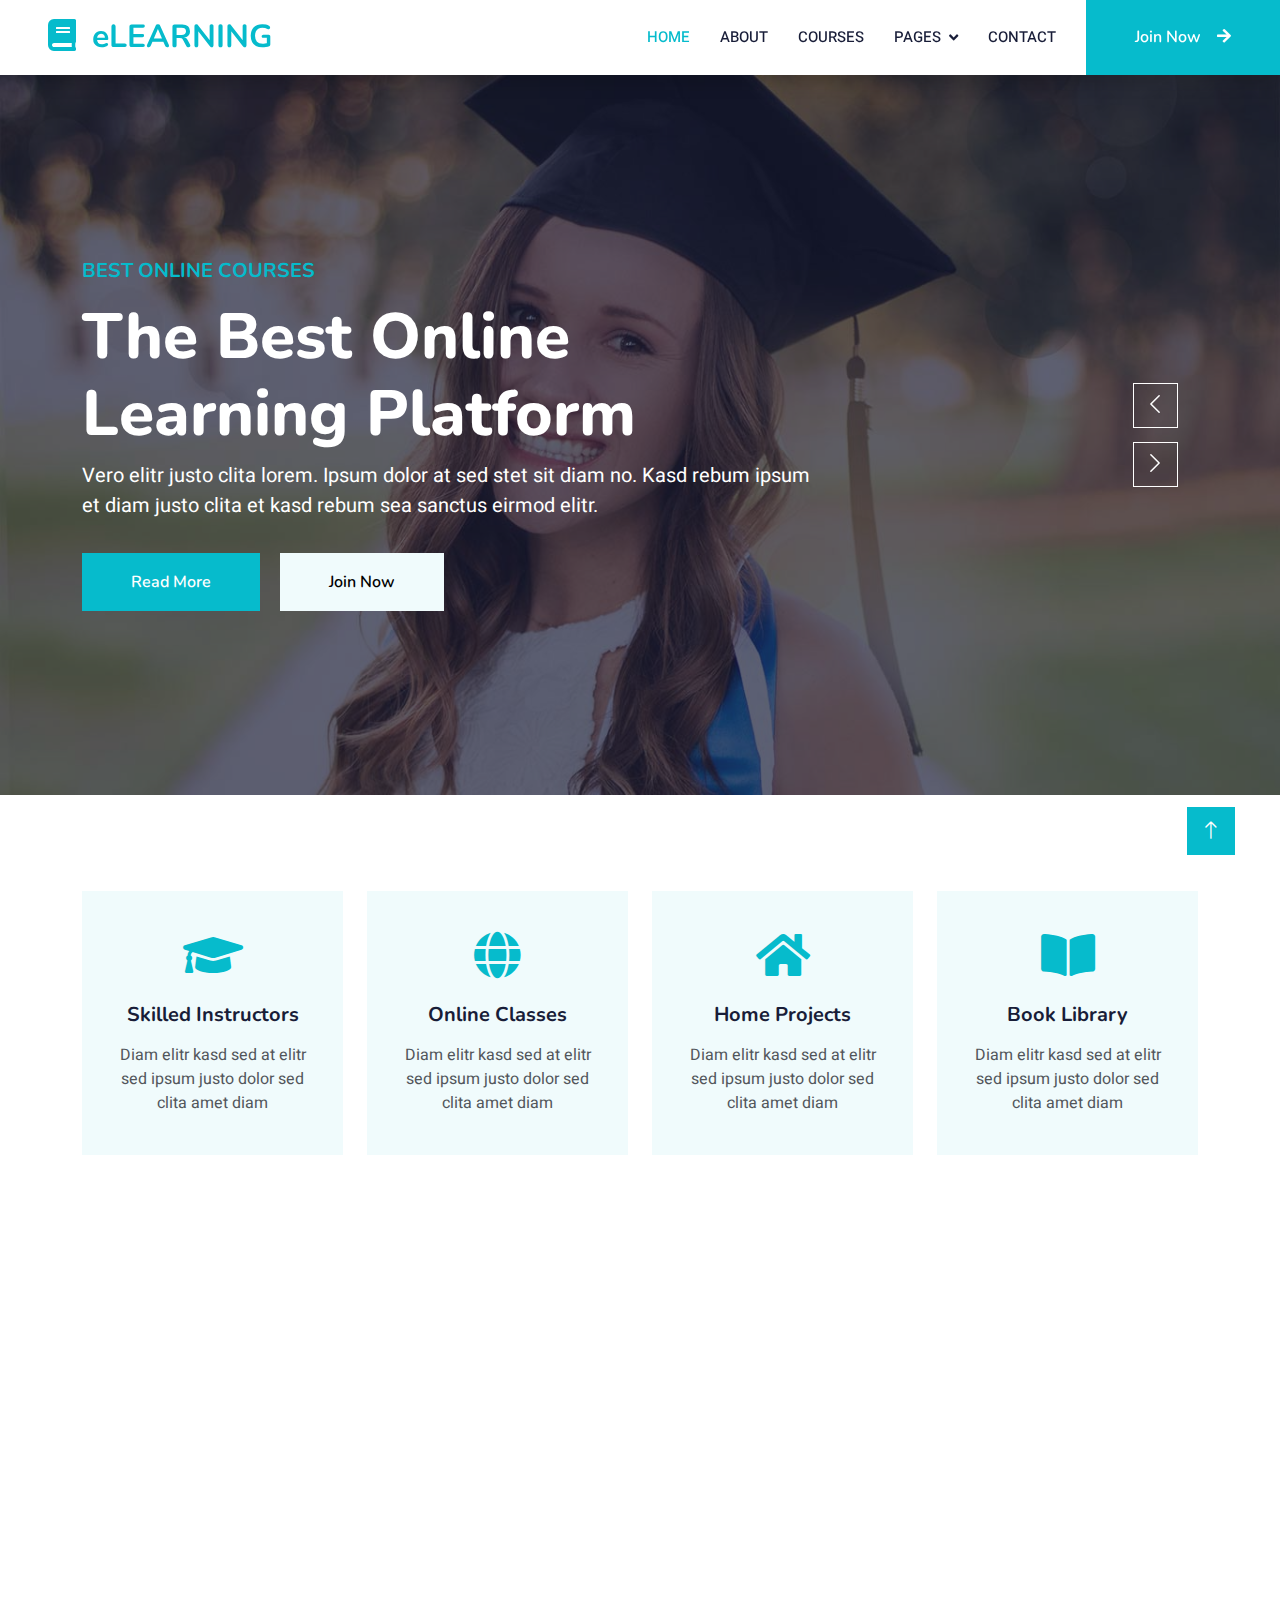
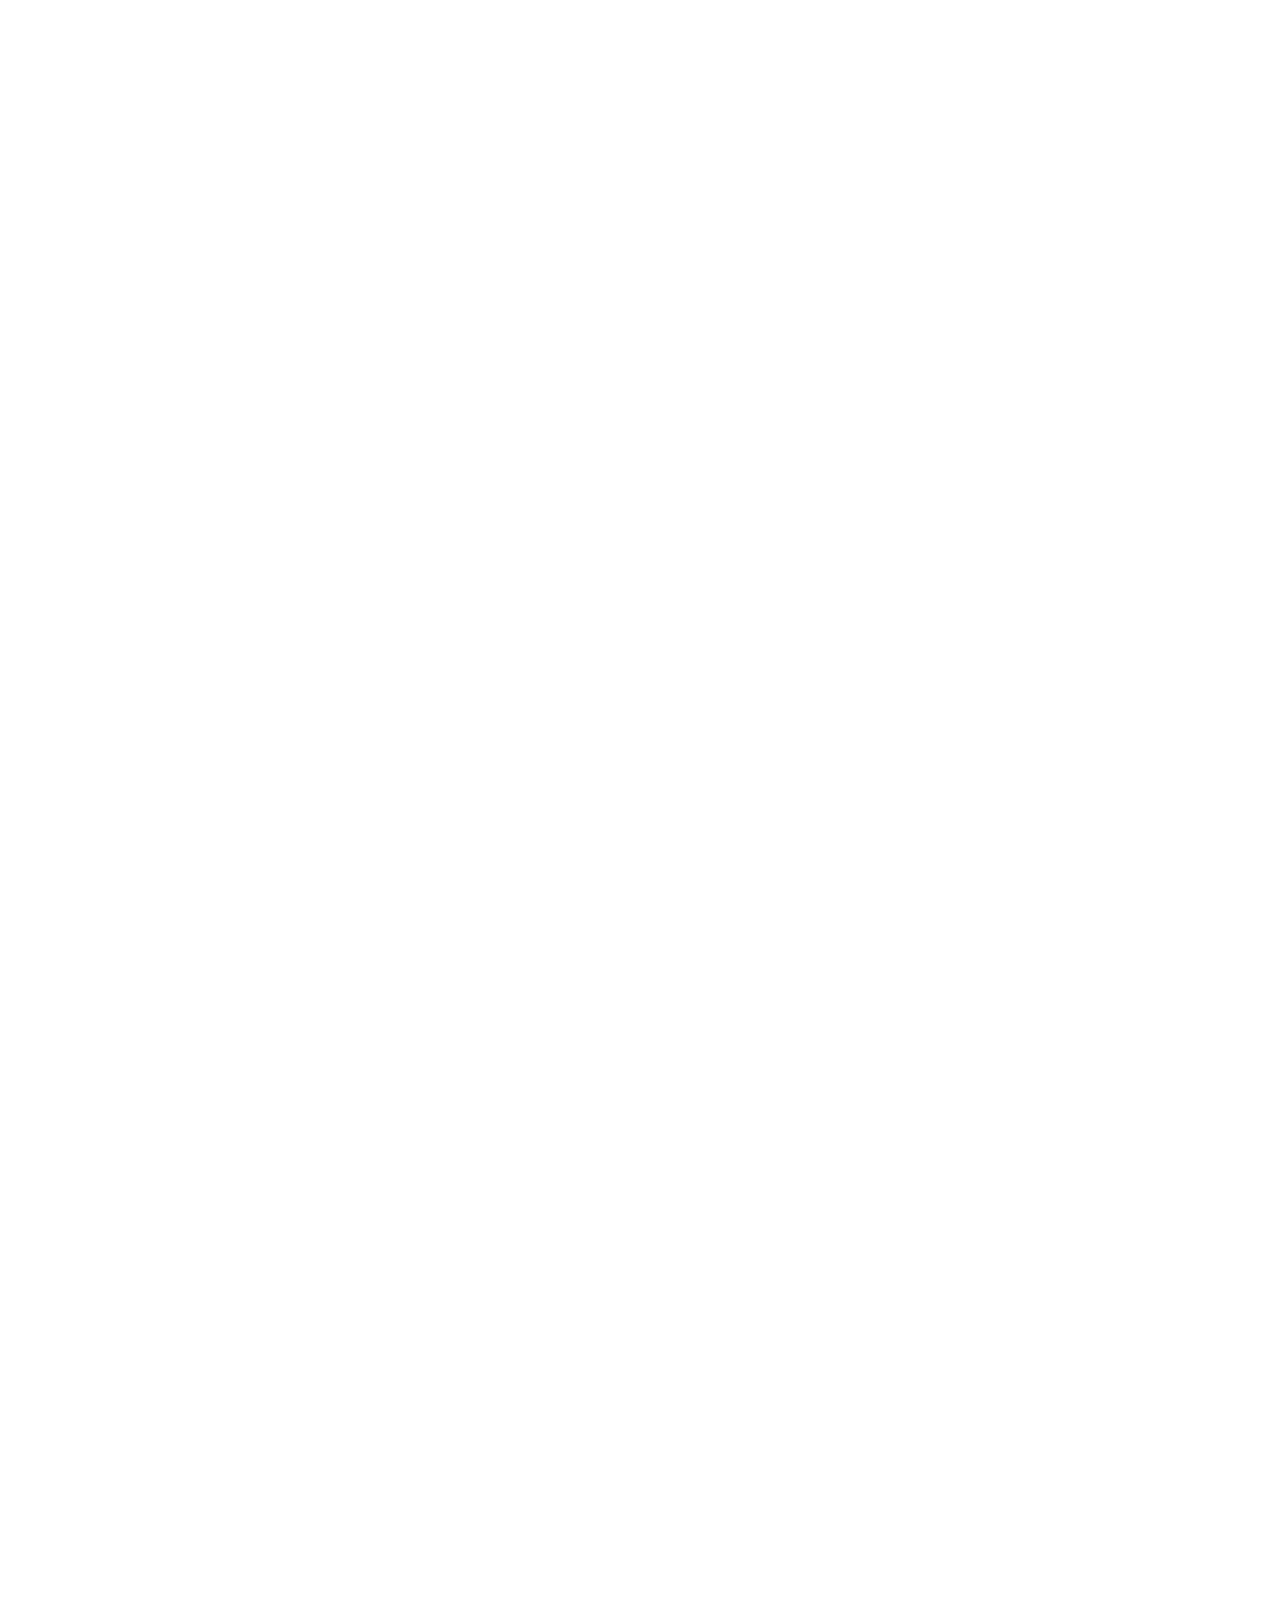
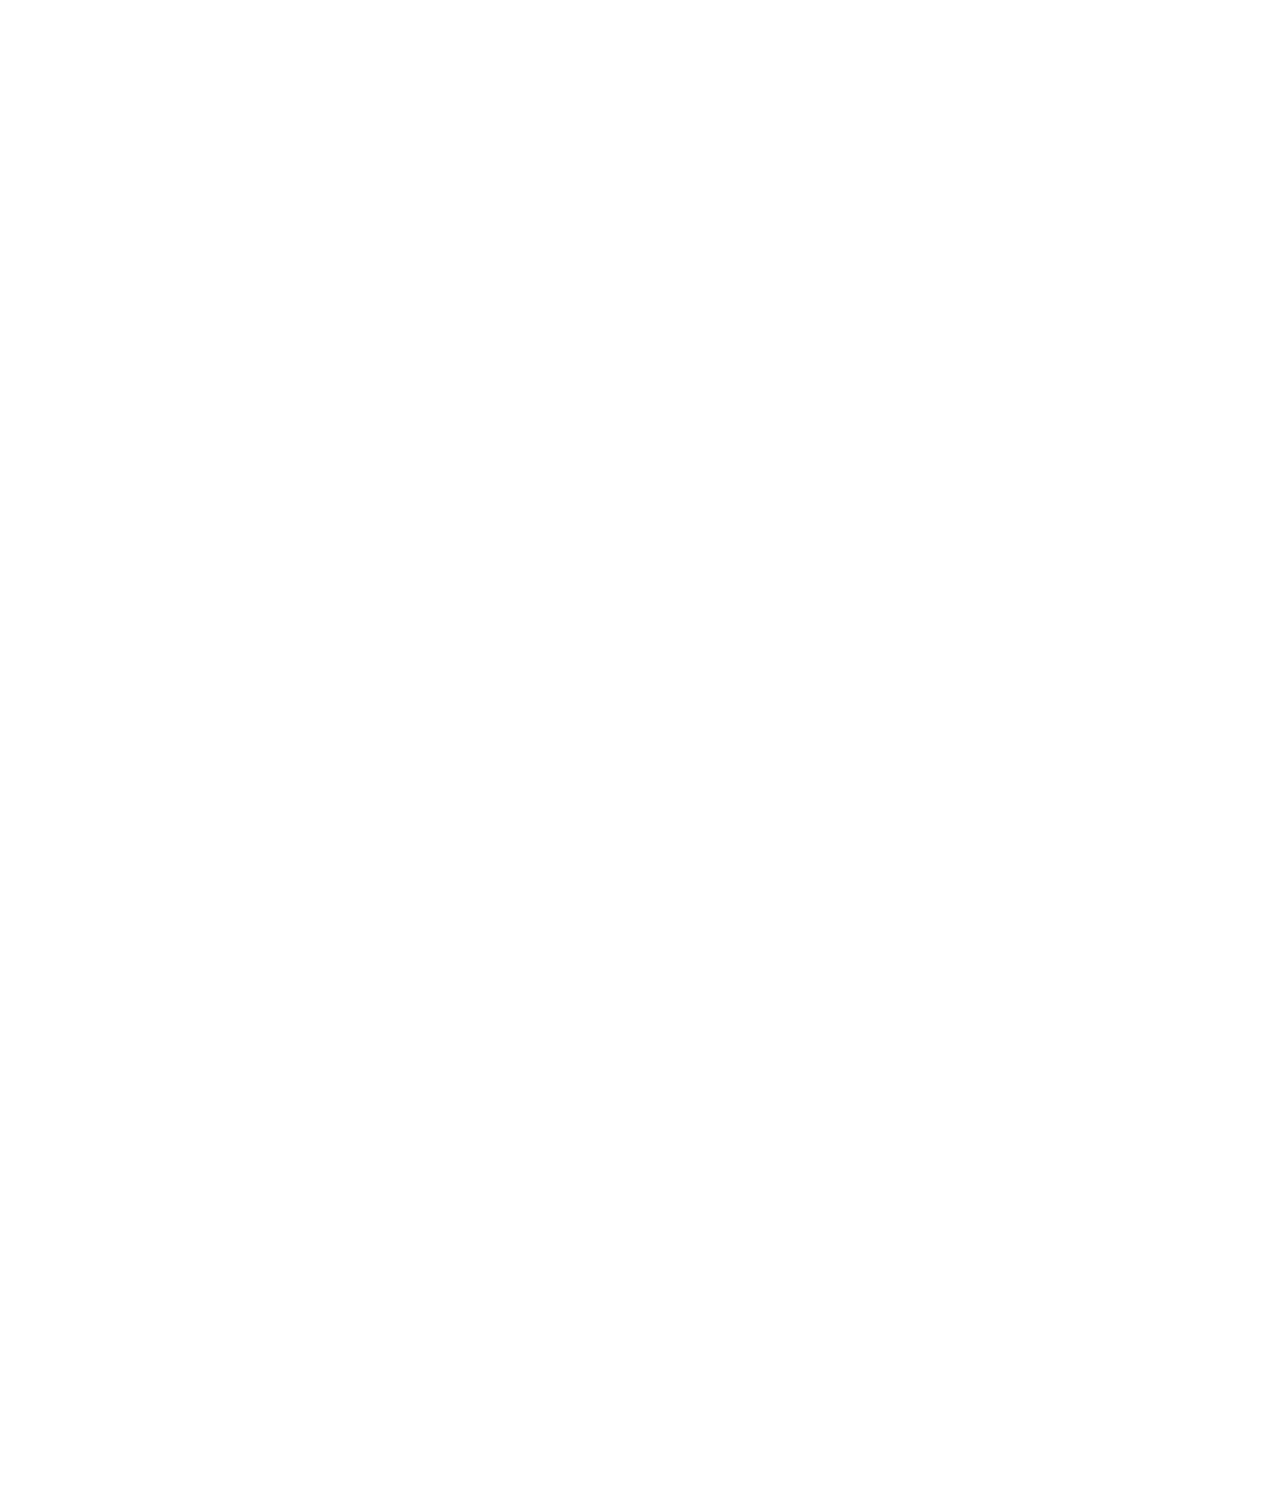
<file: elearning-html-template/index.html>
<!DOCTYPE html>
<html lang="en">

<head>
    <meta charset="utf-8">
    <title>eLEARNING - eLearning HTML Template</title>
    <meta content="width=device-width, initial-scale=1.0" name="viewport">
    <meta content="" name="keywords">
    <meta content="" name="description">

    <!-- Favicon -->
    <link href="img/favicon.ico" rel="icon">

    <!-- Google Web Fonts -->
    <link rel="preconnect" href="https://fonts.googleapis.com">
    <link rel="preconnect" href="https://fonts.gstatic.com" crossorigin>
    <link href="https://fonts.googleapis.com/css2?family=Heebo:wght@400;500;600&family=Nunito:wght@600;700;800&display=swap" rel="stylesheet">

    <!-- Icon Font Stylesheet -->
    <link href="https://cdnjs.cloudflare.com/ajax/libs/font-awesome/5.10.0/css/all.min.css" rel="stylesheet">
    <link href="https://cdn.jsdelivr.net/npm/bootstrap-icons@1.4.1/font/bootstrap-icons.css" rel="stylesheet">

    <!-- Libraries Stylesheet -->
    <link href="lib/animate/animate.min.css" rel="stylesheet">
    <link href="lib/owlcarousel/assets/owl.carousel.min.css" rel="stylesheet">

    <!-- Customized Bootstrap Stylesheet -->
    <link href="css/bootstrap.min.css" rel="stylesheet">

    <!-- Template Stylesheet -->
    <link href="css/style.css" rel="stylesheet">
</head>

<body>
    <!-- Spinner Start -->
    <div id="spinner" class="show bg-white position-fixed translate-middle w-100 vh-100 top-50 start-50 d-flex align-items-center justify-content-center">
        <div class="spinner-border text-primary" style="width: 3rem; height: 3rem;" role="status">
            <span class="sr-only">Loading...</span>
        </div>
    </div>
    <!-- Spinner End -->


    <!-- Navbar Start -->
    <nav class="navbar navbar-expand-lg bg-white navbar-light shadow sticky-top p-0">
        <a href="index.html" class="navbar-brand d-flex align-items-center px-4 px-lg-5">
            <h2 class="m-0 text-primary"><i class="fa fa-book me-3"></i>eLEARNING</h2>
        </a>
        <button type="button" class="navbar-toggler me-4" data-bs-toggle="collapse" data-bs-target="#navbarCollapse">
            <span class="navbar-toggler-icon"></span>
        </button>
        <div class="collapse navbar-collapse" id="navbarCollapse">
            <div class="navbar-nav ms-auto p-4 p-lg-0">
                <a href="index.html" class="nav-item nav-link active">Home</a>
                <a href="about.html" class="nav-item nav-link">About</a>
                <a href="courses.html" class="nav-item nav-link">Courses</a>
                <div class="nav-item dropdown">
                    <a href="#" class="nav-link dropdown-toggle" data-bs-toggle="dropdown">Pages</a>
                    <div class="dropdown-menu fade-down m-0">
                        <a href="team.html" class="dropdown-item">Our Team</a>
                        <a href="testimonial.html" class="dropdown-item">Testimonial</a>
                        <a href="404.html" class="dropdown-item">404 Page</a>
                    </div>
                </div>
                <a href="contact.html" class="nav-item nav-link">Contact</a>
            </div>
            <a href="" class="btn btn-primary py-4 px-lg-5 d-none d-lg-block">Join Now<i class="fa fa-arrow-right ms-3"></i></a>
        </div>
    </nav>
    <!-- Navbar End -->


    <!-- Carousel Start -->
    <div class="container-fluid p-0 mb-5">
        <div class="owl-carousel header-carousel position-relative">
            <div class="owl-carousel-item position-relative">
                <img class="img-fluid" src="img/carousel-1.jpg" alt="">
                <div class="position-absolute top-0 start-0 w-100 h-100 d-flex align-items-center" style="background: rgba(24, 29, 56, .7);">
                    <div class="container">
                        <div class="row justify-content-start">
                            <div class="col-sm-10 col-lg-8">
                                <h5 class="text-primary text-uppercase mb-3 animated slideInDown">Best Online Courses</h5>
                                <h1 class="display-3 text-white animated slideInDown">The Best Online Learning Platform</h1>
                                <p class="fs-5 text-white mb-4 pb-2">Vero elitr justo clita lorem. Ipsum dolor at sed stet sit diam no. Kasd rebum ipsum et diam justo clita et kasd rebum sea sanctus eirmod elitr.</p>
                                <a href="" class="btn btn-primary py-md-3 px-md-5 me-3 animated slideInLeft">Read More</a>
                                <a href="" class="btn btn-light py-md-3 px-md-5 animated slideInRight">Join Now</a>
                            </div>
                        </div>
                    </div>
                </div>
            </div>
            <div class="owl-carousel-item position-relative">
                <img class="img-fluid" src="img/carousel-2.jpg" alt="">
                <div class="position-absolute top-0 start-0 w-100 h-100 d-flex align-items-center" style="background: rgba(24, 29, 56, .7);">
                    <div class="container">
                        <div class="row justify-content-start">
                            <div class="col-sm-10 col-lg-8">
                                <h5 class="text-primary text-uppercase mb-3 animated slideInDown">Best Online Courses</h5>
                                <h1 class="display-3 text-white animated slideInDown">Get Educated Online From Your Home</h1>
                                <p class="fs-5 text-white mb-4 pb-2">Vero elitr justo clita lorem. Ipsum dolor at sed stet sit diam no. Kasd rebum ipsum et diam justo clita et kasd rebum sea sanctus eirmod elitr.</p>
                                <a href="" class="btn btn-primary py-md-3 px-md-5 me-3 animated slideInLeft">Read More</a>
                                <a href="" class="btn btn-light py-md-3 px-md-5 animated slideInRight">Join Now</a>
                            </div>
                        </div>
                    </div>
                </div>
            </div>
        </div>
    </div>
    <!-- Carousel End -->


    <!-- Service Start -->
    <div class="container-xxl py-5">
        <div class="container">
            <div class="row g-4">
                <div class="col-lg-3 col-sm-6 wow fadeInUp" data-wow-delay="0.1s">
                    <div class="service-item text-center pt-3">
                        <div class="p-4">
                            <i class="fa fa-3x fa-graduation-cap text-primary mb-4"></i>
                            <h5 class="mb-3">Skilled Instructors</h5>
                            <p>Diam elitr kasd sed at elitr sed ipsum justo dolor sed clita amet diam</p>
                        </div>
                    </div>
                </div>
                <div class="col-lg-3 col-sm-6 wow fadeInUp" data-wow-delay="0.3s">
                    <div class="service-item text-center pt-3">
                        <div class="p-4">
                            <i class="fa fa-3x fa-globe text-primary mb-4"></i>
                            <h5 class="mb-3">Online Classes</h5>
                            <p>Diam elitr kasd sed at elitr sed ipsum justo dolor sed clita amet diam</p>
                        </div>
                    </div>
                </div>
                <div class="col-lg-3 col-sm-6 wow fadeInUp" data-wow-delay="0.5s">
                    <div class="service-item text-center pt-3">
                        <div class="p-4">
                            <i class="fa fa-3x fa-home text-primary mb-4"></i>
                            <h5 class="mb-3">Home Projects</h5>
                            <p>Diam elitr kasd sed at elitr sed ipsum justo dolor sed clita amet diam</p>
                        </div>
                    </div>
                </div>
                <div class="col-lg-3 col-sm-6 wow fadeInUp" data-wow-delay="0.7s">
                    <div class="service-item text-center pt-3">
                        <div class="p-4">
                            <i class="fa fa-3x fa-book-open text-primary mb-4"></i>
                            <h5 class="mb-3">Book Library</h5>
                            <p>Diam elitr kasd sed at elitr sed ipsum justo dolor sed clita amet diam</p>
                        </div>
                    </div>
                </div>
            </div>
        </div>
    </div>
    <!-- Service End -->


    <!-- About Start -->
    <div class="container-xxl py-5">
        <div class="container">
            <div class="row g-5">
                <div class="col-lg-6 wow fadeInUp" data-wow-delay="0.1s" style="min-height: 400px;">
                    <div class="position-relative h-100">
                        <img class="img-fluid position-absolute w-100 h-100" src="img/about.jpg" alt="" style="object-fit: cover;">
                    </div>
                </div>
                <div class="col-lg-6 wow fadeInUp" data-wow-delay="0.3s">
                    <h6 class="section-title bg-white text-start text-primary pe-3">About Us</h6>
                    <h1 class="mb-4">Welcome to eLEARNING</h1>
                    <p class="mb-4">Tempor erat elitr rebum at clita. Diam dolor diam ipsum sit. Aliqu diam amet diam et eos. Clita erat ipsum et lorem et sit.</p>
                    <p class="mb-4">Tempor erat elitr rebum at clita. Diam dolor diam ipsum sit. Aliqu diam amet diam et eos. Clita erat ipsum et lorem et sit, sed stet lorem sit clita duo justo magna dolore erat amet</p>
                    <div class="row gy-2 gx-4 mb-4">
                        <div class="col-sm-6">
                            <p class="mb-0"><i class="fa fa-arrow-right text-primary me-2"></i>Skilled Instructors</p>
                        </div>
                        <div class="col-sm-6">
                            <p class="mb-0"><i class="fa fa-arrow-right text-primary me-2"></i>Online Classes</p>
                        </div>
                        <div class="col-sm-6">
                            <p class="mb-0"><i class="fa fa-arrow-right text-primary me-2"></i>International Certificate</p>
                        </div>
                        <div class="col-sm-6">
                            <p class="mb-0"><i class="fa fa-arrow-right text-primary me-2"></i>Skilled Instructors</p>
                        </div>
                        <div class="col-sm-6">
                            <p class="mb-0"><i class="fa fa-arrow-right text-primary me-2"></i>Online Classes</p>
                        </div>
                        <div class="col-sm-6">
                            <p class="mb-0"><i class="fa fa-arrow-right text-primary me-2"></i>International Certificate</p>
                        </div>
                    </div>
                    <a class="btn btn-primary py-3 px-5 mt-2" href="">Read More</a>
                </div>
            </div>
        </div>
    </div>
    <!-- About End -->


    <!-- Categories Start -->
    <div class="container-xxl py-5 category">
        <div class="container">
            <div class="text-center wow fadeInUp" data-wow-delay="0.1s">
                <h6 class="section-title bg-white text-center text-primary px-3">Categories</h6>
                <h1 class="mb-5">Courses Categories</h1>
            </div>
            <div class="row g-3">
                <div class="col-lg-7 col-md-6">
                    <div class="row g-3">
                        <div class="col-lg-12 col-md-12 wow zoomIn" data-wow-delay="0.1s">
                            <a class="position-relative d-block overflow-hidden" href="">
                                <img class="img-fluid" src="img/cat-1.jpg" alt="">
                                <div class="bg-white text-center position-absolute bottom-0 end-0 py-2 px-3" style="margin: 1px;">
                                    <h5 class="m-0">Web Design</h5>
                                    <small class="text-primary">49 Courses</small>
                                </div>
                            </a>
                        </div>
                        <div class="col-lg-6 col-md-12 wow zoomIn" data-wow-delay="0.3s">
                            <a class="position-relative d-block overflow-hidden" href="">
                                <img class="img-fluid" src="img/cat-2.jpg" alt="">
                                <div class="bg-white text-center position-absolute bottom-0 end-0 py-2 px-3" style="margin: 1px;">
                                    <h5 class="m-0">Graphic Design</h5>
                                    <small class="text-primary">49 Courses</small>
                                </div>
                            </a>
                        </div>
                        <div class="col-lg-6 col-md-12 wow zoomIn" data-wow-delay="0.5s">
                            <a class="position-relative d-block overflow-hidden" href="">
                                <img class="img-fluid" src="img/cat-3.jpg" alt="">
                                <div class="bg-white text-center position-absolute bottom-0 end-0 py-2 px-3" style="margin: 1px;">
                                    <h5 class="m-0">Video Editing</h5>
                                    <small class="text-primary">49 Courses</small>
                                </div>
                            </a>
                        </div>
                    </div>
                </div>
                <div class="col-lg-5 col-md-6 wow zoomIn" data-wow-delay="0.7s" style="min-height: 350px;">
                    <a class="position-relative d-block h-100 overflow-hidden" href="">
                        <img class="img-fluid position-absolute w-100 h-100" src="img/cat-4.jpg" alt="" style="object-fit: cover;">
                        <div class="bg-white text-center position-absolute bottom-0 end-0 py-2 px-3" style="margin:  1px;">
                            <h5 class="m-0">Online Marketing</h5>
                            <small class="text-primary">49 Courses</small>
                        </div>
                    </a>
                </div>
            </div>
        </div>
    </div>
    <!-- Categories Start -->


    <!-- Courses Start -->
    <div class="container-xxl py-5">
        <div class="container">
            <div class="text-center wow fadeInUp" data-wow-delay="0.1s">
                <h6 class="section-title bg-white text-center text-primary px-3">Courses</h6>
                <h1 class="mb-5">Popular Courses</h1>
            </div>
            <div class="row g-4 justify-content-center">
                <div class="col-lg-4 col-md-6 wow fadeInUp" data-wow-delay="0.1s">
                    <div class="course-item bg-light">
                        <div class="position-relative overflow-hidden">
                            <img class="img-fluid" src="img/course-1.jpg" alt="">
                            <div class="w-100 d-flex justify-content-center position-absolute bottom-0 start-0 mb-4">
                                <a href="#" class="flex-shrink-0 btn btn-sm btn-primary px-3 border-end" style="border-radius: 30px 0 0 30px;">Read More</a>
                                <a href="#" class="flex-shrink-0 btn btn-sm btn-primary px-3" style="border-radius: 0 30px 30px 0;">Join Now</a>
                            </div>
                        </div>
                        <div class="text-center p-4 pb-0">
                            <h3 class="mb-0">$149.00</h3>
                            <div class="mb-3">
                                <small class="fa fa-star text-primary"></small>
                                <small class="fa fa-star text-primary"></small>
                                <small class="fa fa-star text-primary"></small>
                                <small class="fa fa-star text-primary"></small>
                                <small class="fa fa-star text-primary"></small>
                                <small>(123)</small>
                            </div>
                            <h5 class="mb-4">Web Design & Development Course for Beginners</h5>
                        </div>
                        <div class="d-flex border-top">
                            <small class="flex-fill text-center border-end py-2"><i class="fa fa-user-tie text-primary me-2"></i>John Doe</small>
                            <small class="flex-fill text-center border-end py-2"><i class="fa fa-clock text-primary me-2"></i>1.49 Hrs</small>
                            <small class="flex-fill text-center py-2"><i class="fa fa-user text-primary me-2"></i>30 Students</small>
                        </div>
                    </div>
                </div>
                <div class="col-lg-4 col-md-6 wow fadeInUp" data-wow-delay="0.3s">
                    <div class="course-item bg-light">
                        <div class="position-relative overflow-hidden">
                            <img class="img-fluid" src="img/course-2.jpg" alt="">
                            <div class="w-100 d-flex justify-content-center position-absolute bottom-0 start-0 mb-4">
                                <a href="#" class="flex-shrink-0 btn btn-sm btn-primary px-3 border-end" style="border-radius: 30px 0 0 30px;">Read More</a>
                                <a href="#" class="flex-shrink-0 btn btn-sm btn-primary px-3" style="border-radius: 0 30px 30px 0;">Join Now</a>
                            </div>
                        </div>
                        <div class="text-center p-4 pb-0">
                            <h3 class="mb-0">$149.00</h3>
                            <div class="mb-3">
                                <small class="fa fa-star text-primary"></small>
                                <small class="fa fa-star text-primary"></small>
                                <small class="fa fa-star text-primary"></small>
                                <small class="fa fa-star text-primary"></small>
                                <small class="fa fa-star text-primary"></small>
                                <small>(123)</small>
                            </div>
                            <h5 class="mb-4">Web Design & Development Course for Beginners</h5>
                        </div>
                        <div class="d-flex border-top">
                            <small class="flex-fill text-center border-end py-2"><i class="fa fa-user-tie text-primary me-2"></i>John Doe</small>
                            <small class="flex-fill text-center border-end py-2"><i class="fa fa-clock text-primary me-2"></i>1.49 Hrs</small>
                            <small class="flex-fill text-center py-2"><i class="fa fa-user text-primary me-2"></i>30 Students</small>
                        </div>
                    </div>
                </div>
                <div class="col-lg-4 col-md-6 wow fadeInUp" data-wow-delay="0.5s">
                    <div class="course-item bg-light">
                        <div class="position-relative overflow-hidden">
                            <img class="img-fluid" src="img/course-3.jpg" alt="">
                            <div class="w-100 d-flex justify-content-center position-absolute bottom-0 start-0 mb-4">
                                <a href="#" class="flex-shrink-0 btn btn-sm btn-primary px-3 border-end" style="border-radius: 30px 0 0 30px;">Read More</a>
                                <a href="#" class="flex-shrink-0 btn btn-sm btn-primary px-3" style="border-radius: 0 30px 30px 0;">Join Now</a>
                            </div>
                        </div>
                        <div class="text-center p-4 pb-0">
                            <h3 class="mb-0">$149.00</h3>
                            <div class="mb-3">
                                <small class="fa fa-star text-primary"></small>
                                <small class="fa fa-star text-primary"></small>
                                <small class="fa fa-star text-primary"></small>
                                <small class="fa fa-star text-primary"></small>
                                <small class="fa fa-star text-primary"></small>
                                <small>(123)</small>
                            </div>
                            <h5 class="mb-4">Web Design & Development Course for Beginners</h5>
                        </div>
                        <div class="d-flex border-top">
                            <small class="flex-fill text-center border-end py-2"><i class="fa fa-user-tie text-primary me-2"></i>John Doe</small>
                            <small class="flex-fill text-center border-end py-2"><i class="fa fa-clock text-primary me-2"></i>1.49 Hrs</small>
                            <small class="flex-fill text-center py-2"><i class="fa fa-user text-primary me-2"></i>30 Students</small>
                        </div>
                    </div>
                </div>
            </div>
        </div>
    </div>
    <!-- Courses End -->


    <!-- Team Start -->
    <div class="container-xxl py-5">
        <div class="container">
            <div class="text-center wow fadeInUp" data-wow-delay="0.1s">
                <h6 class="section-title bg-white text-center text-primary px-3">Instructors</h6>
                <h1 class="mb-5">Expert Instructors</h1>
            </div>
            <div class="row g-4">
                <div class="col-lg-3 col-md-6 wow fadeInUp" data-wow-delay="0.1s">
                    <div class="team-item bg-light">
                        <div class="overflow-hidden">
                            <img class="img-fluid" src="img/team-1.jpg" alt="">
                        </div>
                        <div class="position-relative d-flex justify-content-center" style="margin-top: -23px;">
                            <div class="bg-light d-flex justify-content-center pt-2 px-1">
                                <a class="btn btn-sm-square btn-primary mx-1" href=""><i class="fab fa-facebook-f"></i></a>
                                <a class="btn btn-sm-square btn-primary mx-1" href=""><i class="fab fa-twitter"></i></a>
                                <a class="btn btn-sm-square btn-primary mx-1" href=""><i class="fab fa-instagram"></i></a>
                            </div>
                        </div>
                        <div class="text-center p-4">
                            <h5 class="mb-0">Instructor Name</h5>
                            <small>Designation</small>
                        </div>
                    </div>
                </div>
                <div class="col-lg-3 col-md-6 wow fadeInUp" data-wow-delay="0.3s">
                    <div class="team-item bg-light">
                        <div class="overflow-hidden">
                            <img class="img-fluid" src="img/team-2.jpg" alt="">
                        </div>
                        <div class="position-relative d-flex justify-content-center" style="margin-top: -23px;">
                            <div class="bg-light d-flex justify-content-center pt-2 px-1">
                                <a class="btn btn-sm-square btn-primary mx-1" href=""><i class="fab fa-facebook-f"></i></a>
                                <a class="btn btn-sm-square btn-primary mx-1" href=""><i class="fab fa-twitter"></i></a>
                                <a class="btn btn-sm-square btn-primary mx-1" href=""><i class="fab fa-instagram"></i></a>
                            </div>
                        </div>
                        <div class="text-center p-4">
                            <h5 class="mb-0">Instructor Name</h5>
                            <small>Designation</small>
                        </div>
                    </div>
                </div>
                <div class="col-lg-3 col-md-6 wow fadeInUp" data-wow-delay="0.5s">
                    <div class="team-item bg-light">
                        <div class="overflow-hidden">
                            <img class="img-fluid" src="img/team-3.jpg" alt="">
                        </div>
                        <div class="position-relative d-flex justify-content-center" style="margin-top: -23px;">
                            <div class="bg-light d-flex justify-content-center pt-2 px-1">
                                <a class="btn btn-sm-square btn-primary mx-1" href=""><i class="fab fa-facebook-f"></i></a>
                                <a class="btn btn-sm-square btn-primary mx-1" href=""><i class="fab fa-twitter"></i></a>
                                <a class="btn btn-sm-square btn-primary mx-1" href=""><i class="fab fa-instagram"></i></a>
                            </div>
                        </div>
                        <div class="text-center p-4">
                            <h5 class="mb-0">Instructor Name</h5>
                            <small>Designation</small>
                        </div>
                    </div>
                </div>
                <div class="col-lg-3 col-md-6 wow fadeInUp" data-wow-delay="0.7s">
                    <div class="team-item bg-light">
                        <div class="overflow-hidden">
                            <img class="img-fluid" src="img/team-4.jpg" alt="">
                        </div>
                        <div class="position-relative d-flex justify-content-center" style="margin-top: -23px;">
                            <div class="bg-light d-flex justify-content-center pt-2 px-1">
                                <a class="btn btn-sm-square btn-primary mx-1" href=""><i class="fab fa-facebook-f"></i></a>
                                <a class="btn btn-sm-square btn-primary mx-1" href=""><i class="fab fa-twitter"></i></a>
                                <a class="btn btn-sm-square btn-primary mx-1" href=""><i class="fab fa-instagram"></i></a>
                            </div>
                        </div>
                        <div class="text-center p-4">
                            <h5 class="mb-0">Instructor Name</h5>
                            <small>Designation</small>
                        </div>
                    </div>
                </div>
            </div>
        </div>
    </div>
    <!-- Team End -->


    <!-- Testimonial Start -->
    <div class="container-xxl py-5 wow fadeInUp" data-wow-delay="0.1s">
        <div class="container">
            <div class="text-center">
                <h6 class="section-title bg-white text-center text-primary px-3">Testimonial</h6>
                <h1 class="mb-5">Our Students Say!</h1>
            </div>
            <div class="owl-carousel testimonial-carousel position-relative">
                <div class="testimonial-item text-center">
                    <img class="border rounded-circle p-2 mx-auto mb-3" src="img/testimonial-1.jpg" style="width: 80px; height: 80px;">
                    <h5 class="mb-0">Client Name</h5>
                    <p>Profession</p>
                    <div class="testimonial-text bg-light text-center p-4">
                    <p class="mb-0">Tempor erat elitr rebum at clita. Diam dolor diam ipsum sit diam amet diam et eos. Clita erat ipsum et lorem et sit.</p>
                    </div>
                </div>
                <div class="testimonial-item text-center">
                    <img class="border rounded-circle p-2 mx-auto mb-3" src="img/testimonial-2.jpg" style="width: 80px; height: 80px;">
                    <h5 class="mb-0">Client Name</h5>
                    <p>Profession</p>
                    <div class="testimonial-text bg-light text-center p-4">
                    <p class="mb-0">Tempor erat elitr rebum at clita. Diam dolor diam ipsum sit diam amet diam et eos. Clita erat ipsum et lorem et sit.</p>
                    </div>
                </div>
                <div class="testimonial-item text-center">
                    <img class="border rounded-circle p-2 mx-auto mb-3" src="img/testimonial-3.jpg" style="width: 80px; height: 80px;">
                    <h5 class="mb-0">Client Name</h5>
                    <p>Profession</p>
                    <div class="testimonial-text bg-light text-center p-4">
                    <p class="mb-0">Tempor erat elitr rebum at clita. Diam dolor diam ipsum sit diam amet diam et eos. Clita erat ipsum et lorem et sit.</p>
                    </div>
                </div>
                <div class="testimonial-item text-center">
                    <img class="border rounded-circle p-2 mx-auto mb-3" src="img/testimonial-4.jpg" style="width: 80px; height: 80px;">
                    <h5 class="mb-0">Client Name</h5>
                    <p>Profession</p>
                    <div class="testimonial-text bg-light text-center p-4">
                    <p class="mb-0">Tempor erat elitr rebum at clita. Diam dolor diam ipsum sit diam amet diam et eos. Clita erat ipsum et lorem et sit.</p>
                    </div>
                </div>
            </div>
        </div>
    </div>
    <!-- Testimonial End -->
        

    <!-- Footer Start -->
    <div class="container-fluid bg-dark text-light footer pt-5 mt-5 wow fadeIn" data-wow-delay="0.1s">
        <div class="container py-5">
            <div class="row g-5">
                <div class="col-lg-3 col-md-6">
                    <h4 class="text-white mb-3">Quick Link</h4>
                    <a class="btn btn-link" href="">About Us</a>
                    <a class="btn btn-link" href="">Contact Us</a>
                    <a class="btn btn-link" href="">Privacy Policy</a>
                    <a class="btn btn-link" href="">Terms & Condition</a>
                    <a class="btn btn-link" href="">FAQs & Help</a>
                </div>
                <div class="col-lg-3 col-md-6">
                    <h4 class="text-white mb-3">Contact</h4>
                    <p class="mb-2"><i class="fa fa-map-marker-alt me-3"></i>123 Street, New York, USA</p>
                    <p class="mb-2"><i class="fa fa-phone-alt me-3"></i>+012 345 67890</p>
                    <p class="mb-2"><i class="fa fa-envelope me-3"></i>info@example.com</p>
                    <div class="d-flex pt-2">
                        <a class="btn btn-outline-light btn-social" href=""><i class="fab fa-twitter"></i></a>
                        <a class="btn btn-outline-light btn-social" href=""><i class="fab fa-facebook-f"></i></a>
                        <a class="btn btn-outline-light btn-social" href=""><i class="fab fa-youtube"></i></a>
                        <a class="btn btn-outline-light btn-social" href=""><i class="fab fa-linkedin-in"></i></a>
                    </div>
                </div>
                <div class="col-lg-3 col-md-6">
                    <h4 class="text-white mb-3">Gallery</h4>
                    <div class="row g-2 pt-2">
                        <div class="col-4">
                            <img class="img-fluid bg-light p-1" src="img/course-1.jpg" alt="">
                        </div>
                        <div class="col-4">
                            <img class="img-fluid bg-light p-1" src="img/course-2.jpg" alt="">
                        </div>
                        <div class="col-4">
                            <img class="img-fluid bg-light p-1" src="img/course-3.jpg" alt="">
                        </div>
                        <div class="col-4">
                            <img class="img-fluid bg-light p-1" src="img/course-2.jpg" alt="">
                        </div>
                        <div class="col-4">
                            <img class="img-fluid bg-light p-1" src="img/course-3.jpg" alt="">
                        </div>
                        <div class="col-4">
                            <img class="img-fluid bg-light p-1" src="img/course-1.jpg" alt="">
                        </div>
                    </div>
                </div>
                <div class="col-lg-3 col-md-6">
                    <h4 class="text-white mb-3">Newsletter</h4>
                    <p>Dolor amet sit justo amet elitr clita ipsum elitr est.</p>
                    <div class="position-relative mx-auto" style="max-width: 400px;">
                        <input class="form-control border-0 w-100 py-3 ps-4 pe-5" type="text" placeholder="Your email">
                        <button type="button" class="btn btn-primary py-2 position-absolute top-0 end-0 mt-2 me-2">SignUp</button>
                    </div>
                </div>
            </div>
        </div>
        <div class="container">
            <div class="copyright">
                <div class="row">
                    <div class="col-md-6 text-center text-md-start mb-3 mb-md-0">
                        &copy; <a class="border-bottom" href="#">Your Site Name</a>, All Right Reserved.

                        <!--/*** This template is free as long as you keep the footer author’s credit link/attribution link/backlink. If you'd like to use the template without the footer author’s credit link/attribution link/backlink, you can purchase the Credit Removal License from "https://htmlcodex.com/credit-removal". Thank you for your support. ***/-->
                        Designed By <a class="border-bottom" href="https://htmlcodex.com">HTML Codex</a>
                    </div>
                    <div class="col-md-6 text-center text-md-end">
                        <div class="footer-menu">
                            <a href="">Home</a>
                            <a href="">Cookies</a>
                            <a href="">Help</a>
                            <a href="">FQAs</a>
                        </div>
                    </div>
                </div>
            </div>
        </div>
    </div>
    <!-- Footer End -->


    <!-- Back to Top -->
    <a href="#" class="btn btn-lg btn-primary btn-lg-square back-to-top"><i class="bi bi-arrow-up"></i></a>


    <!-- JavaScript Libraries -->
    <script src="https://code.jquery.com/jquery-3.4.1.min.js"></script>
    <script src="https://cdn.jsdelivr.net/npm/bootstrap@5.0.0/dist/js/bootstrap.bundle.min.js"></script>
    <script src="lib/wow/wow.min.js"></script>
    <script src="lib/easing/easing.min.js"></script>
    <script src="lib/waypoints/waypoints.min.js"></script>
    <script src="lib/owlcarousel/owl.carousel.min.js"></script>

    <!-- Template Javascript -->
    <script src="js/main.js"></script>
</body>

</html>
</file>
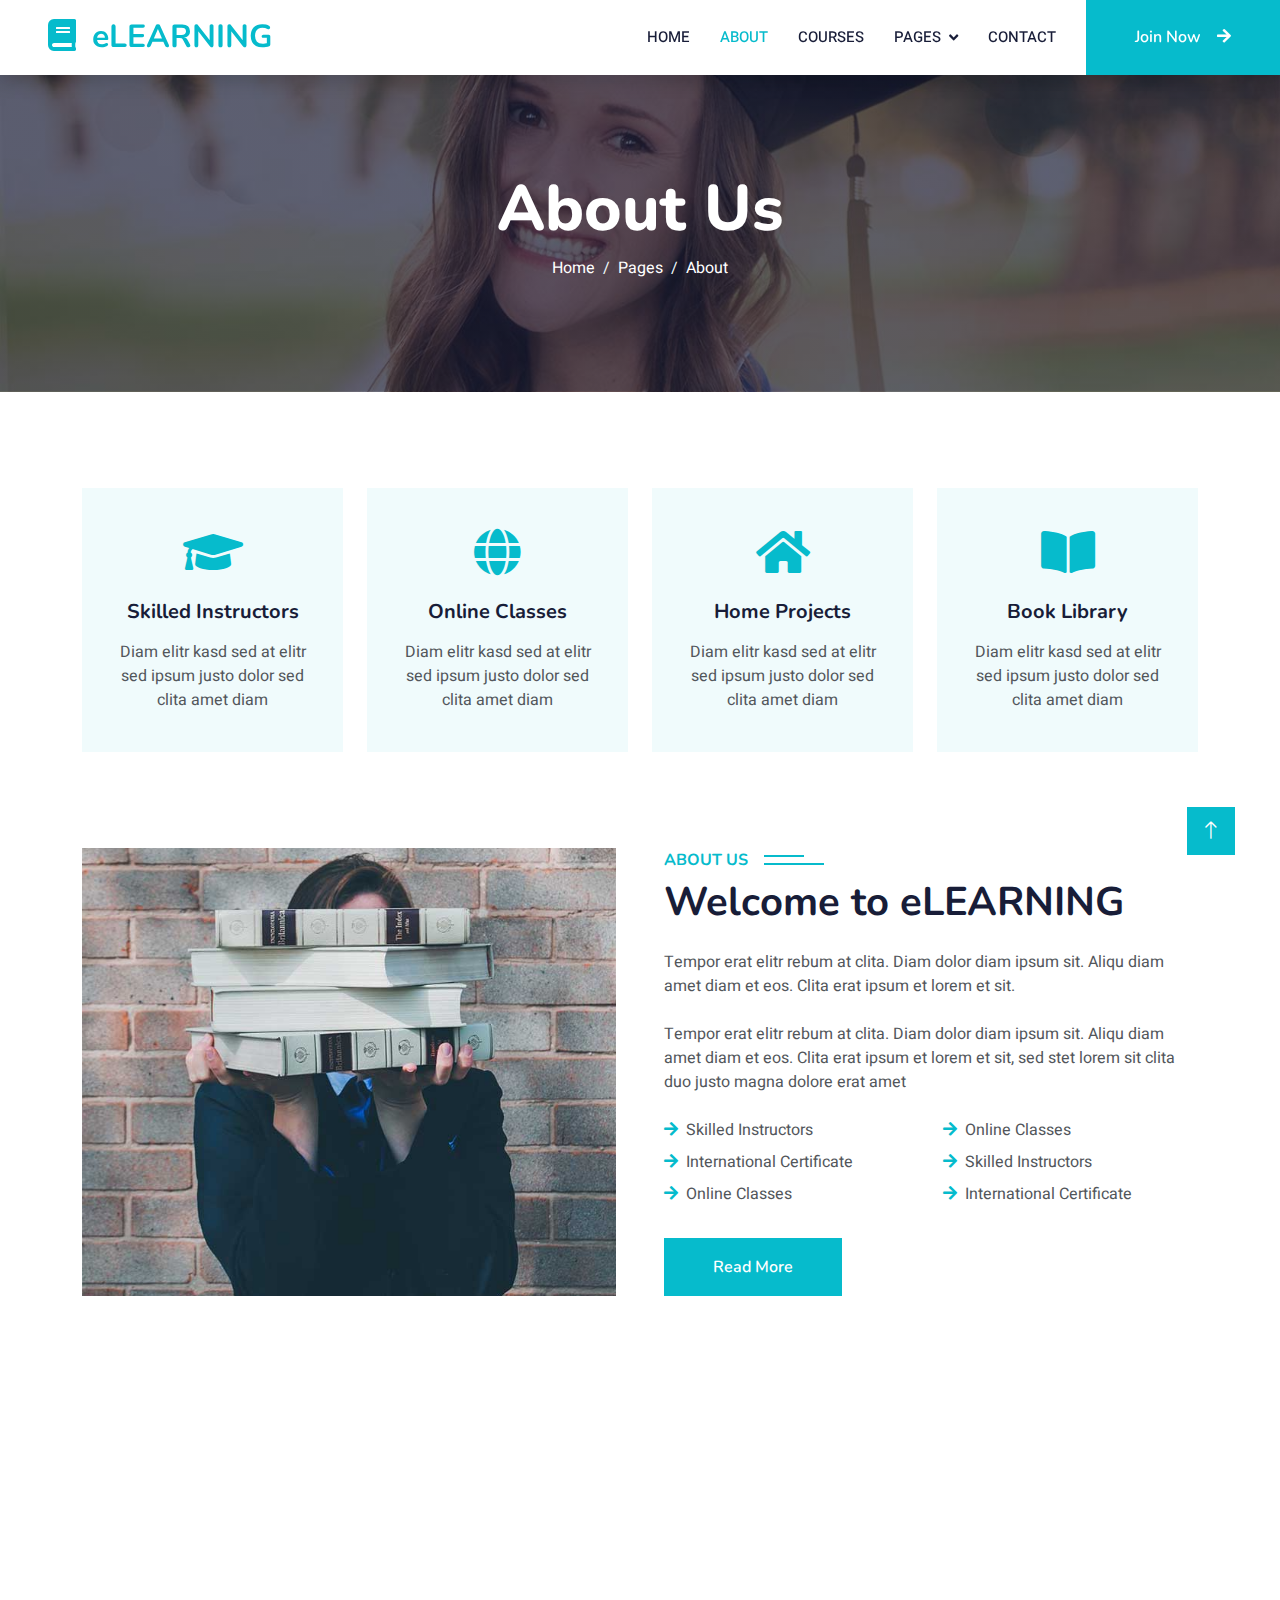
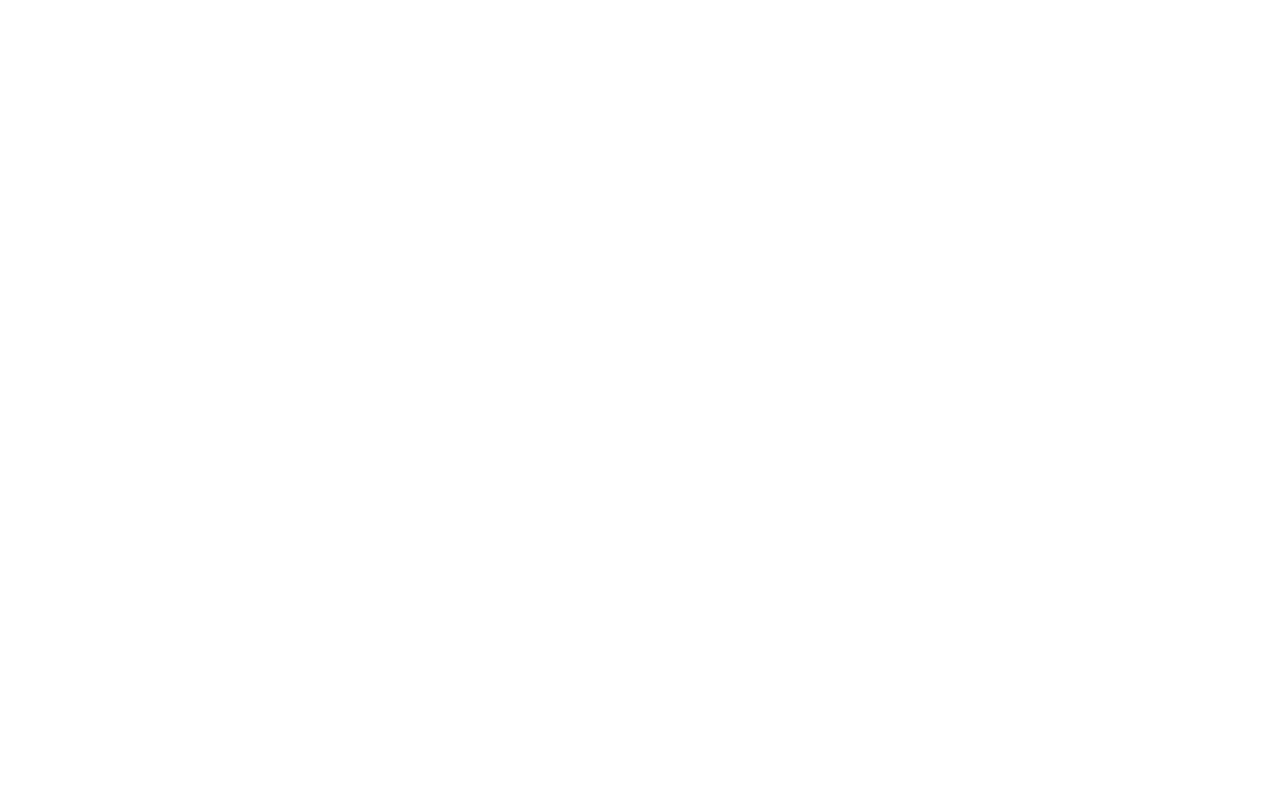
<file: elearning-html-template/about.html>
<!DOCTYPE html>
<html lang="en">

<head>
    <meta charset="utf-8">
    <title>eLEARNING - eLearning HTML Template</title>
    <meta content="width=device-width, initial-scale=1.0" name="viewport">
    <meta content="" name="keywords">
    <meta content="" name="description">

    <!-- Favicon -->
    <link href="img/favicon.ico" rel="icon">

    <!-- Google Web Fonts -->
    <link rel="preconnect" href="https://fonts.googleapis.com">
    <link rel="preconnect" href="https://fonts.gstatic.com" crossorigin>
    <link href="https://fonts.googleapis.com/css2?family=Heebo:wght@400;500;600&family=Nunito:wght@600;700;800&display=swap" rel="stylesheet">

    <!-- Icon Font Stylesheet -->
    <link href="https://cdnjs.cloudflare.com/ajax/libs/font-awesome/5.10.0/css/all.min.css" rel="stylesheet">
    <link href="https://cdn.jsdelivr.net/npm/bootstrap-icons@1.4.1/font/bootstrap-icons.css" rel="stylesheet">

    <!-- Libraries Stylesheet -->
    <link href="lib/animate/animate.min.css" rel="stylesheet">
    <link href="lib/owlcarousel/assets/owl.carousel.min.css" rel="stylesheet">

    <!-- Customized Bootstrap Stylesheet -->
    <link href="css/bootstrap.min.css" rel="stylesheet">

    <!-- Template Stylesheet -->
    <link href="css/style.css" rel="stylesheet">
</head>

<body>
    <!-- Spinner Start -->
    <div id="spinner" class="show bg-white position-fixed translate-middle w-100 vh-100 top-50 start-50 d-flex align-items-center justify-content-center">
        <div class="spinner-border text-primary" style="width: 3rem; height: 3rem;" role="status">
            <span class="sr-only">Loading...</span>
        </div>
    </div>
    <!-- Spinner End -->


    <!-- Navbar Start -->
    <nav class="navbar navbar-expand-lg bg-white navbar-light shadow sticky-top p-0">
        <a href="index.html" class="navbar-brand d-flex align-items-center px-4 px-lg-5">
            <h2 class="m-0 text-primary"><i class="fa fa-book me-3"></i>eLEARNING</h2>
        </a>
        <button type="button" class="navbar-toggler me-4" data-bs-toggle="collapse" data-bs-target="#navbarCollapse">
            <span class="navbar-toggler-icon"></span>
        </button>
        <div class="collapse navbar-collapse" id="navbarCollapse">
            <div class="navbar-nav ms-auto p-4 p-lg-0">
                <a href="index.html" class="nav-item nav-link">Home</a>
                <a href="about.html" class="nav-item nav-link active">About</a>
                <a href="courses.html" class="nav-item nav-link">Courses</a>
                <div class="nav-item dropdown">
                    <a href="#" class="nav-link dropdown-toggle" data-bs-toggle="dropdown">Pages</a>
                    <div class="dropdown-menu fade-down m-0">
                        <a href="team.html" class="dropdown-item">Our Team</a>
                        <a href="testimonial.html" class="dropdown-item">Testimonial</a>
                        <a href="404.html" class="dropdown-item">404 Page</a>
                    </div>
                </div>
                <a href="contact.html" class="nav-item nav-link">Contact</a>
            </div>
            <a href="" class="btn btn-primary py-4 px-lg-5 d-none d-lg-block">Join Now<i class="fa fa-arrow-right ms-3"></i></a>
        </div>
    </nav>
    <!-- Navbar End -->


    <!-- Header Start -->
    <div class="container-fluid bg-primary py-5 mb-5 page-header">
        <div class="container py-5">
            <div class="row justify-content-center">
                <div class="col-lg-10 text-center">
                    <h1 class="display-3 text-white animated slideInDown">About Us</h1>
                    <nav aria-label="breadcrumb">
                        <ol class="breadcrumb justify-content-center">
                            <li class="breadcrumb-item"><a class="text-white" href="#">Home</a></li>
                            <li class="breadcrumb-item"><a class="text-white" href="#">Pages</a></li>
                            <li class="breadcrumb-item text-white active" aria-current="page">About</li>
                        </ol>
                    </nav>
                </div>
            </div>
        </div>
    </div>
    <!-- Header End -->


    <!-- Service Start -->
    <div class="container-xxl py-5">
        <div class="container">
            <div class="row g-4">
                <div class="col-lg-3 col-sm-6 wow fadeInUp" data-wow-delay="0.1s">
                    <div class="service-item text-center pt-3">
                        <div class="p-4">
                            <i class="fa fa-3x fa-graduation-cap text-primary mb-4"></i>
                            <h5 class="mb-3">Skilled Instructors</h5>
                            <p>Diam elitr kasd sed at elitr sed ipsum justo dolor sed clita amet diam</p>
                        </div>
                    </div>
                </div>
                <div class="col-lg-3 col-sm-6 wow fadeInUp" data-wow-delay="0.3s">
                    <div class="service-item text-center pt-3">
                        <div class="p-4">
                            <i class="fa fa-3x fa-globe text-primary mb-4"></i>
                            <h5 class="mb-3">Online Classes</h5>
                            <p>Diam elitr kasd sed at elitr sed ipsum justo dolor sed clita amet diam</p>
                        </div>
                    </div>
                </div>
                <div class="col-lg-3 col-sm-6 wow fadeInUp" data-wow-delay="0.5s">
                    <div class="service-item text-center pt-3">
                        <div class="p-4">
                            <i class="fa fa-3x fa-home text-primary mb-4"></i>
                            <h5 class="mb-3">Home Projects</h5>
                            <p>Diam elitr kasd sed at elitr sed ipsum justo dolor sed clita amet diam</p>
                        </div>
                    </div>
                </div>
                <div class="col-lg-3 col-sm-6 wow fadeInUp" data-wow-delay="0.7s">
                    <div class="service-item text-center pt-3">
                        <div class="p-4">
                            <i class="fa fa-3x fa-book-open text-primary mb-4"></i>
                            <h5 class="mb-3">Book Library</h5>
                            <p>Diam elitr kasd sed at elitr sed ipsum justo dolor sed clita amet diam</p>
                        </div>
                    </div>
                </div>
            </div>
        </div>
    </div>
    <!-- Service End -->


    <!-- About Start -->
    <div class="container-xxl py-5">
        <div class="container">
            <div class="row g-5">
                <div class="col-lg-6 wow fadeInUp" data-wow-delay="0.1s" style="min-height: 400px;">
                    <div class="position-relative h-100">
                        <img class="img-fluid position-absolute w-100 h-100" src="img/about.jpg" alt="" style="object-fit: cover;">
                    </div>
                </div>
                <div class="col-lg-6 wow fadeInUp" data-wow-delay="0.3s">
                    <h6 class="section-title bg-white text-start text-primary pe-3">About Us</h6>
                    <h1 class="mb-4">Welcome to eLEARNING</h1>
                    <p class="mb-4">Tempor erat elitr rebum at clita. Diam dolor diam ipsum sit. Aliqu diam amet diam et eos. Clita erat ipsum et lorem et sit.</p>
                    <p class="mb-4">Tempor erat elitr rebum at clita. Diam dolor diam ipsum sit. Aliqu diam amet diam et eos. Clita erat ipsum et lorem et sit, sed stet lorem sit clita duo justo magna dolore erat amet</p>
                    <div class="row gy-2 gx-4 mb-4">
                        <div class="col-sm-6">
                            <p class="mb-0"><i class="fa fa-arrow-right text-primary me-2"></i>Skilled Instructors</p>
                        </div>
                        <div class="col-sm-6">
                            <p class="mb-0"><i class="fa fa-arrow-right text-primary me-2"></i>Online Classes</p>
                        </div>
                        <div class="col-sm-6">
                            <p class="mb-0"><i class="fa fa-arrow-right text-primary me-2"></i>International Certificate</p>
                        </div>
                        <div class="col-sm-6">
                            <p class="mb-0"><i class="fa fa-arrow-right text-primary me-2"></i>Skilled Instructors</p>
                        </div>
                        <div class="col-sm-6">
                            <p class="mb-0"><i class="fa fa-arrow-right text-primary me-2"></i>Online Classes</p>
                        </div>
                        <div class="col-sm-6">
                            <p class="mb-0"><i class="fa fa-arrow-right text-primary me-2"></i>International Certificate</p>
                        </div>
                    </div>
                    <a class="btn btn-primary py-3 px-5 mt-2" href="">Read More</a>
                </div>
            </div>
        </div>
    </div>
    <!-- About End -->


    <!-- Team Start -->
    <div class="container-xxl py-5">
        <div class="container">
            <div class="text-center wow fadeInUp" data-wow-delay="0.1s">
                <h6 class="section-title bg-white text-center text-primary px-3">Instructors</h6>
                <h1 class="mb-5">Expert Instructors</h1>
            </div>
            <div class="row g-4">
                <div class="col-lg-3 col-md-6 wow fadeInUp" data-wow-delay="0.1s">
                    <div class="team-item bg-light">
                        <div class="overflow-hidden">
                            <img class="img-fluid" src="img/team-1.jpg" alt="">
                        </div>
                        <div class="position-relative d-flex justify-content-center" style="margin-top: -23px;">
                            <div class="bg-light d-flex justify-content-center pt-2 px-1">
                                <a class="btn btn-sm-square btn-primary mx-1" href=""><i class="fab fa-facebook-f"></i></a>
                                <a class="btn btn-sm-square btn-primary mx-1" href=""><i class="fab fa-twitter"></i></a>
                                <a class="btn btn-sm-square btn-primary mx-1" href=""><i class="fab fa-instagram"></i></a>
                            </div>
                        </div>
                        <div class="text-center p-4">
                            <h5 class="mb-0">Instructor Name</h5>
                            <small>Designation</small>
                        </div>
                    </div>
                </div>
                <div class="col-lg-3 col-md-6 wow fadeInUp" data-wow-delay="0.3s">
                    <div class="team-item bg-light">
                        <div class="overflow-hidden">
                            <img class="img-fluid" src="img/team-2.jpg" alt="">
                        </div>
                        <div class="position-relative d-flex justify-content-center" style="margin-top: -23px;">
                            <div class="bg-light d-flex justify-content-center pt-2 px-1">
                                <a class="btn btn-sm-square btn-primary mx-1" href=""><i class="fab fa-facebook-f"></i></a>
                                <a class="btn btn-sm-square btn-primary mx-1" href=""><i class="fab fa-twitter"></i></a>
                                <a class="btn btn-sm-square btn-primary mx-1" href=""><i class="fab fa-instagram"></i></a>
                            </div>
                        </div>
                        <div class="text-center p-4">
                            <h5 class="mb-0">Instructor Name</h5>
                            <small>Designation</small>
                        </div>
                    </div>
                </div>
                <div class="col-lg-3 col-md-6 wow fadeInUp" data-wow-delay="0.5s">
                    <div class="team-item bg-light">
                        <div class="overflow-hidden">
                            <img class="img-fluid" src="img/team-3.jpg" alt="">
                        </div>
                        <div class="position-relative d-flex justify-content-center" style="margin-top: -23px;">
                            <div class="bg-light d-flex justify-content-center pt-2 px-1">
                                <a class="btn btn-sm-square btn-primary mx-1" href=""><i class="fab fa-facebook-f"></i></a>
                                <a class="btn btn-sm-square btn-primary mx-1" href=""><i class="fab fa-twitter"></i></a>
                                <a class="btn btn-sm-square btn-primary mx-1" href=""><i class="fab fa-instagram"></i></a>
                            </div>
                        </div>
                        <div class="text-center p-4">
                            <h5 class="mb-0">Instructor Name</h5>
                            <small>Designation</small>
                        </div>
                    </div>
                </div>
                <div class="col-lg-3 col-md-6 wow fadeInUp" data-wow-delay="0.7s">
                    <div class="team-item bg-light">
                        <div class="overflow-hidden">
                            <img class="img-fluid" src="img/team-4.jpg" alt="">
                        </div>
                        <div class="position-relative d-flex justify-content-center" style="margin-top: -23px;">
                            <div class="bg-light d-flex justify-content-center pt-2 px-1">
                                <a class="btn btn-sm-square btn-primary mx-1" href=""><i class="fab fa-facebook-f"></i></a>
                                <a class="btn btn-sm-square btn-primary mx-1" href=""><i class="fab fa-twitter"></i></a>
                                <a class="btn btn-sm-square btn-primary mx-1" href=""><i class="fab fa-instagram"></i></a>
                            </div>
                        </div>
                        <div class="text-center p-4">
                            <h5 class="mb-0">Instructor Name</h5>
                            <small>Designation</small>
                        </div>
                    </div>
                </div>
            </div>
        </div>
    </div>
    <!-- Team End -->
        

    <!-- Footer Start -->
    <div class="container-fluid bg-dark text-light footer pt-5 mt-5 wow fadeIn" data-wow-delay="0.1s">
        <div class="container py-5">
            <div class="row g-5">
                <div class="col-lg-3 col-md-6">
                    <h4 class="text-white mb-3">Quick Link</h4>
                    <a class="btn btn-link" href="">About Us</a>
                    <a class="btn btn-link" href="">Contact Us</a>
                    <a class="btn btn-link" href="">Privacy Policy</a>
                    <a class="btn btn-link" href="">Terms & Condition</a>
                    <a class="btn btn-link" href="">FAQs & Help</a>
                </div>
                <div class="col-lg-3 col-md-6">
                    <h4 class="text-white mb-3">Contact</h4>
                    <p class="mb-2"><i class="fa fa-map-marker-alt me-3"></i>123 Street, New York, USA</p>
                    <p class="mb-2"><i class="fa fa-phone-alt me-3"></i>+012 345 67890</p>
                    <p class="mb-2"><i class="fa fa-envelope me-3"></i>info@example.com</p>
                    <div class="d-flex pt-2">
                        <a class="btn btn-outline-light btn-social" href=""><i class="fab fa-twitter"></i></a>
                        <a class="btn btn-outline-light btn-social" href=""><i class="fab fa-facebook-f"></i></a>
                        <a class="btn btn-outline-light btn-social" href=""><i class="fab fa-youtube"></i></a>
                        <a class="btn btn-outline-light btn-social" href=""><i class="fab fa-linkedin-in"></i></a>
                    </div>
                </div>
                <div class="col-lg-3 col-md-6">
                    <h4 class="text-white mb-3">Gallery</h4>
                    <div class="row g-2 pt-2">
                        <div class="col-4">
                            <img class="img-fluid bg-light p-1" src="img/course-1.jpg" alt="">
                        </div>
                        <div class="col-4">
                            <img class="img-fluid bg-light p-1" src="img/course-2.jpg" alt="">
                        </div>
                        <div class="col-4">
                            <img class="img-fluid bg-light p-1" src="img/course-3.jpg" alt="">
                        </div>
                        <div class="col-4">
                            <img class="img-fluid bg-light p-1" src="img/course-2.jpg" alt="">
                        </div>
                        <div class="col-4">
                            <img class="img-fluid bg-light p-1" src="img/course-3.jpg" alt="">
                        </div>
                        <div class="col-4">
                            <img class="img-fluid bg-light p-1" src="img/course-1.jpg" alt="">
                        </div>
                    </div>
                </div>
                <div class="col-lg-3 col-md-6">
                    <h4 class="text-white mb-3">Newsletter</h4>
                    <p>Dolor amet sit justo amet elitr clita ipsum elitr est.</p>
                    <div class="position-relative mx-auto" style="max-width: 400px;">
                        <input class="form-control border-0 w-100 py-3 ps-4 pe-5" type="text" placeholder="Your email">
                        <button type="button" class="btn btn-primary py-2 position-absolute top-0 end-0 mt-2 me-2">SignUp</button>
                    </div>
                </div>
            </div>
        </div>
        <div class="container">
            <div class="copyright">
                <div class="row">
                    <div class="col-md-6 text-center text-md-start mb-3 mb-md-0">
                        &copy; <a class="border-bottom" href="#">Your Site Name</a>, All Right Reserved.

                        <!--/*** This template is free as long as you keep the footer author’s credit link/attribution link/backlink. If you'd like to use the template without the footer author’s credit link/attribution link/backlink, you can purchase the Credit Removal License from "https://htmlcodex.com/credit-removal". Thank you for your support. ***/-->
                        Designed By <a class="border-bottom" href="https://htmlcodex.com">HTML Codex</a>
                    </div>
                    <div class="col-md-6 text-center text-md-end">
                        <div class="footer-menu">
                            <a href="">Home</a>
                            <a href="">Cookies</a>
                            <a href="">Help</a>
                            <a href="">FQAs</a>
                        </div>
                    </div>
                </div>
            </div>
        </div>
    </div>
    <!-- Footer End -->


    <!-- Back to Top -->
    <a href="#" class="btn btn-lg btn-primary btn-lg-square back-to-top"><i class="bi bi-arrow-up"></i></a>


    <!-- JavaScript Libraries -->
    <script src="https://code.jquery.com/jquery-3.4.1.min.js"></script>
    <script src="https://cdn.jsdelivr.net/npm/bootstrap@5.0.0/dist/js/bootstrap.bundle.min.js"></script>
    <script src="lib/wow/wow.min.js"></script>
    <script src="lib/easing/easing.min.js"></script>
    <script src="lib/waypoints/waypoints.min.js"></script>
    <script src="lib/owlcarousel/owl.carousel.min.js"></script>

    <!-- Template Javascript -->
    <script src="js/main.js"></script>
</body>

</html>
</file>
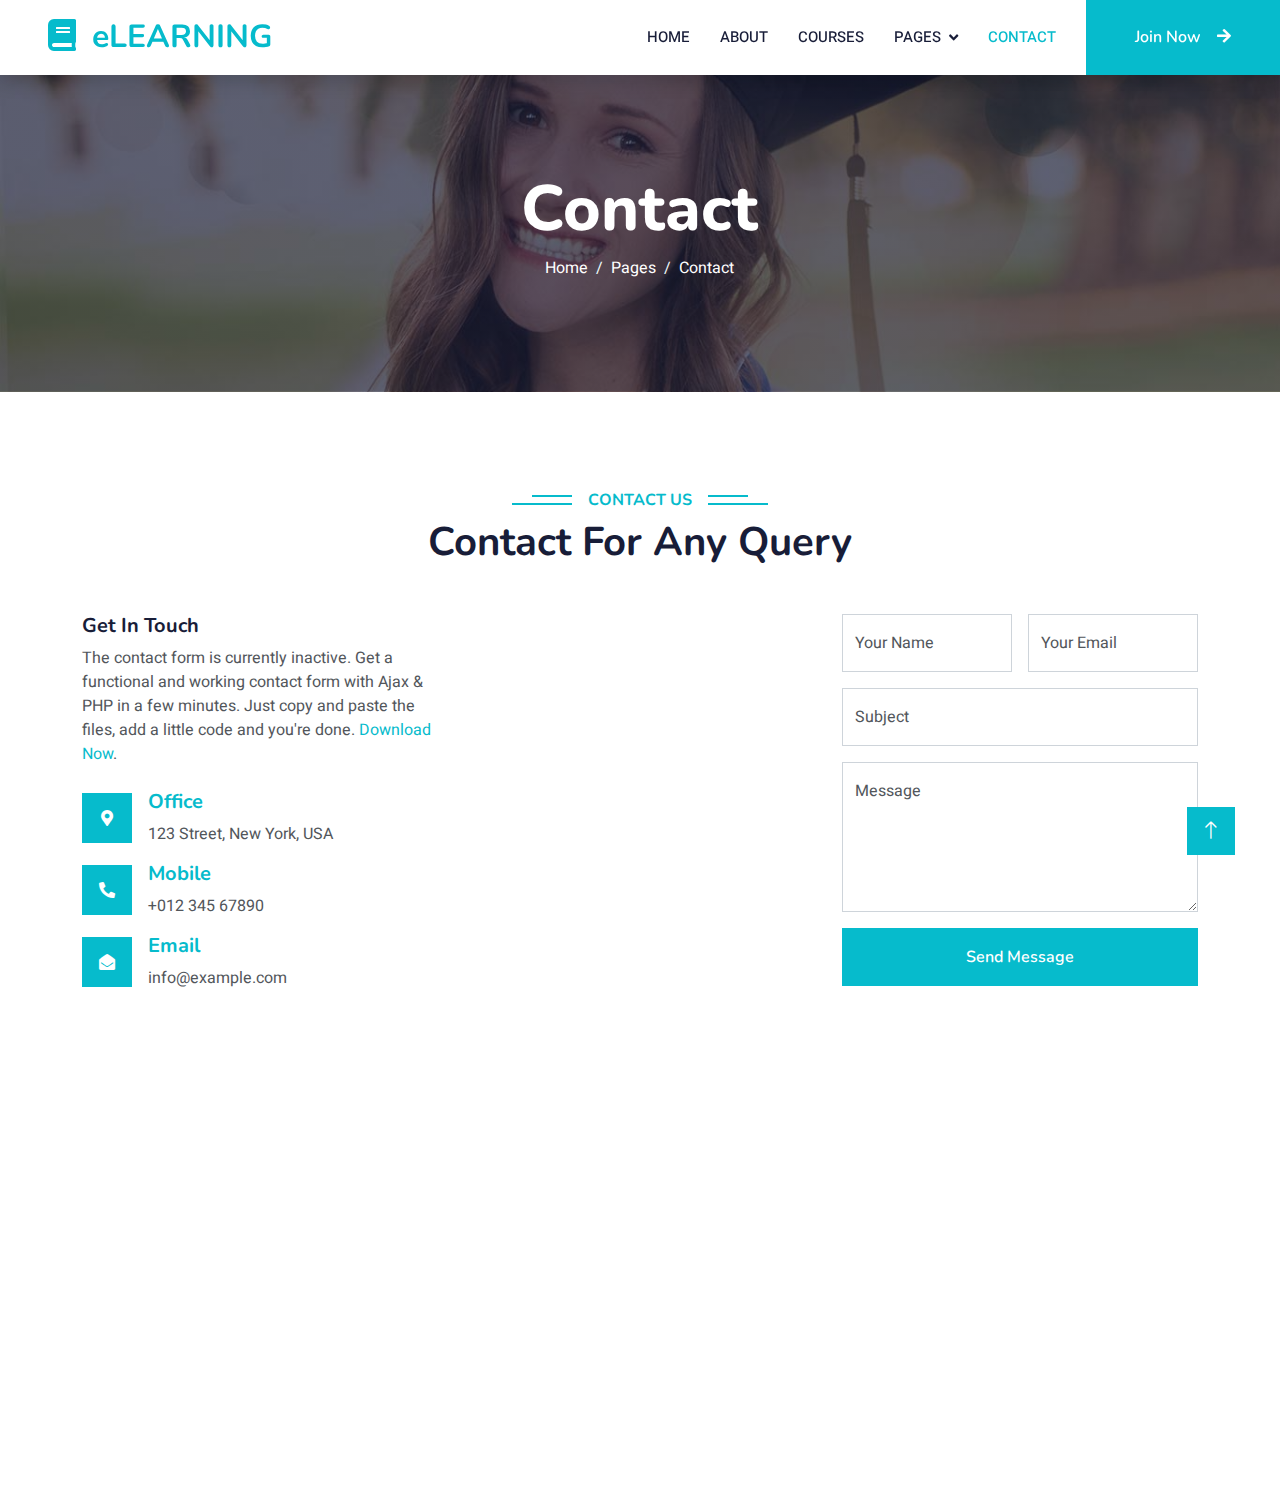
<file: elearning-html-template/contact.html>
<!DOCTYPE html>
<html lang="en">

<head>
    <meta charset="utf-8">
    <title>eLEARNING - eLearning HTML Template</title>
    <meta content="width=device-width, initial-scale=1.0" name="viewport">
    <meta content="" name="keywords">
    <meta content="" name="description">

    <!-- Favicon -->
    <link href="img/favicon.ico" rel="icon">

    <!-- Google Web Fonts -->
    <link rel="preconnect" href="https://fonts.googleapis.com">
    <link rel="preconnect" href="https://fonts.gstatic.com" crossorigin>
    <link href="https://fonts.googleapis.com/css2?family=Heebo:wght@400;500;600&family=Nunito:wght@600;700;800&display=swap" rel="stylesheet">

    <!-- Icon Font Stylesheet -->
    <link href="https://cdnjs.cloudflare.com/ajax/libs/font-awesome/5.10.0/css/all.min.css" rel="stylesheet">
    <link href="https://cdn.jsdelivr.net/npm/bootstrap-icons@1.4.1/font/bootstrap-icons.css" rel="stylesheet">

    <!-- Libraries Stylesheet -->
    <link href="lib/animate/animate.min.css" rel="stylesheet">
    <link href="lib/owlcarousel/assets/owl.carousel.min.css" rel="stylesheet">

    <!-- Customized Bootstrap Stylesheet -->
    <link href="css/bootstrap.min.css" rel="stylesheet">

    <!-- Template Stylesheet -->
    <link href="css/style.css" rel="stylesheet">
</head>

<body>
    <!-- Spinner Start -->
    <div id="spinner" class="show bg-white position-fixed translate-middle w-100 vh-100 top-50 start-50 d-flex align-items-center justify-content-center">
        <div class="spinner-border text-primary" style="width: 3rem; height: 3rem;" role="status">
            <span class="sr-only">Loading...</span>
        </div>
    </div>
    <!-- Spinner End -->


    <!-- Navbar Start -->
    <nav class="navbar navbar-expand-lg bg-white navbar-light shadow sticky-top p-0">
        <a href="index.html" class="navbar-brand d-flex align-items-center px-4 px-lg-5">
            <h2 class="m-0 text-primary"><i class="fa fa-book me-3"></i>eLEARNING</h2>
        </a>
        <button type="button" class="navbar-toggler me-4" data-bs-toggle="collapse" data-bs-target="#navbarCollapse">
            <span class="navbar-toggler-icon"></span>
        </button>
        <div class="collapse navbar-collapse" id="navbarCollapse">
            <div class="navbar-nav ms-auto p-4 p-lg-0">
                <a href="index.html" class="nav-item nav-link">Home</a>
                <a href="about.html" class="nav-item nav-link">About</a>
                <a href="courses.html" class="nav-item nav-link">Courses</a>
                <div class="nav-item dropdown">
                    <a href="#" class="nav-link dropdown-toggle" data-bs-toggle="dropdown">Pages</a>
                    <div class="dropdown-menu fade-down m-0">
                        <a href="team.html" class="dropdown-item">Our Team</a>
                        <a href="testimonial.html" class="dropdown-item">Testimonial</a>
                        <a href="404.html" class="dropdown-item">404 Page</a>
                    </div>
                </div>
                <a href="contact.html" class="nav-item nav-link active">Contact</a>
            </div>
            <a href="" class="btn btn-primary py-4 px-lg-5 d-none d-lg-block">Join Now<i class="fa fa-arrow-right ms-3"></i></a>
        </div>
    </nav>
    <!-- Navbar End -->


    <!-- Header Start -->
    <div class="container-fluid bg-primary py-5 mb-5 page-header">
        <div class="container py-5">
            <div class="row justify-content-center">
                <div class="col-lg-10 text-center">
                    <h1 class="display-3 text-white animated slideInDown">Contact</h1>
                    <nav aria-label="breadcrumb">
                        <ol class="breadcrumb justify-content-center">
                            <li class="breadcrumb-item"><a class="text-white" href="#">Home</a></li>
                            <li class="breadcrumb-item"><a class="text-white" href="#">Pages</a></li>
                            <li class="breadcrumb-item text-white active" aria-current="page">Contact</li>
                        </ol>
                    </nav>
                </div>
            </div>
        </div>
    </div>
    <!-- Header End -->


    <!-- Contact Start -->
    <div class="container-xxl py-5">
        <div class="container">
            <div class="text-center wow fadeInUp" data-wow-delay="0.1s">
                <h6 class="section-title bg-white text-center text-primary px-3">Contact Us</h6>
                <h1 class="mb-5">Contact For Any Query</h1>
            </div>
            <div class="row g-4">
                <div class="col-lg-4 col-md-6 wow fadeInUp" data-wow-delay="0.1s">
                    <h5>Get In Touch</h5>
                    <p class="mb-4">The contact form is currently inactive. Get a functional and working contact form with Ajax & PHP in a few minutes. Just copy and paste the files, add a little code and you're done. <a href="https://htmlcodex.com/contact-form">Download Now</a>.</p>
                    <div class="d-flex align-items-center mb-3">
                        <div class="d-flex align-items-center justify-content-center flex-shrink-0 bg-primary" style="width: 50px; height: 50px;">
                            <i class="fa fa-map-marker-alt text-white"></i>
                        </div>
                        <div class="ms-3">
                            <h5 class="text-primary">Office</h5>
                            <p class="mb-0">123 Street, New York, USA</p>
                        </div>
                    </div>
                    <div class="d-flex align-items-center mb-3">
                        <div class="d-flex align-items-center justify-content-center flex-shrink-0 bg-primary" style="width: 50px; height: 50px;">
                            <i class="fa fa-phone-alt text-white"></i>
                        </div>
                        <div class="ms-3">
                            <h5 class="text-primary">Mobile</h5>
                            <p class="mb-0">+012 345 67890</p>
                        </div>
                    </div>
                    <div class="d-flex align-items-center">
                        <div class="d-flex align-items-center justify-content-center flex-shrink-0 bg-primary" style="width: 50px; height: 50px;">
                            <i class="fa fa-envelope-open text-white"></i>
                        </div>
                        <div class="ms-3">
                            <h5 class="text-primary">Email</h5>
                            <p class="mb-0">info@example.com</p>
                        </div>
                    </div>
                </div>
                <div class="col-lg-4 col-md-6 wow fadeInUp" data-wow-delay="0.3s">
                    <iframe class="position-relative rounded w-100 h-100"
                        src="https://www.google.com/maps/embed?pb=!1m18!1m12!1m3!1d3001156.4288297426!2d-78.01371936852176!3d42.72876761954724!2m3!1f0!2f0!3f0!3m2!1i1024!2i768!4f13.1!3m3!1m2!1s0x4ccc4bf0f123a5a9%3A0xddcfc6c1de189567!2sNew%20York%2C%20USA!5e0!3m2!1sen!2sbd!4v1603794290143!5m2!1sen!2sbd"
                        frameborder="0" style="min-height: 300px; border:0;" allowfullscreen="" aria-hidden="false"
                        tabindex="0"></iframe>
                </div>
                <div class="col-lg-4 col-md-12 wow fadeInUp" data-wow-delay="0.5s">
                    <form>
                        <div class="row g-3">
                            <div class="col-md-6">
                                <div class="form-floating">
                                    <input type="text" class="form-control" id="name" placeholder="Your Name">
                                    <label for="name">Your Name</label>
                                </div>
                            </div>
                            <div class="col-md-6">
                                <div class="form-floating">
                                    <input type="email" class="form-control" id="email" placeholder="Your Email">
                                    <label for="email">Your Email</label>
                                </div>
                            </div>
                            <div class="col-12">
                                <div class="form-floating">
                                    <input type="text" class="form-control" id="subject" placeholder="Subject">
                                    <label for="subject">Subject</label>
                                </div>
                            </div>
                            <div class="col-12">
                                <div class="form-floating">
                                    <textarea class="form-control" placeholder="Leave a message here" id="message" style="height: 150px"></textarea>
                                    <label for="message">Message</label>
                                </div>
                            </div>
                            <div class="col-12">
                                <button class="btn btn-primary w-100 py-3" type="submit">Send Message</button>
                            </div>
                        </div>
                    </form>
                </div>
            </div>
        </div>
    </div>
    <!-- Contact End -->


    <!-- Footer Start -->
    <div class="container-fluid bg-dark text-light footer pt-5 mt-5 wow fadeIn" data-wow-delay="0.1s">
        <div class="container py-5">
            <div class="row g-5">
                <div class="col-lg-3 col-md-6">
                    <h4 class="text-white mb-3">Quick Link</h4>
                    <a class="btn btn-link" href="">About Us</a>
                    <a class="btn btn-link" href="">Contact Us</a>
                    <a class="btn btn-link" href="">Privacy Policy</a>
                    <a class="btn btn-link" href="">Terms & Condition</a>
                    <a class="btn btn-link" href="">FAQs & Help</a>
                </div>
                <div class="col-lg-3 col-md-6">
                    <h4 class="text-white mb-3">Contact</h4>
                    <p class="mb-2"><i class="fa fa-map-marker-alt me-3"></i>123 Street, New York, USA</p>
                    <p class="mb-2"><i class="fa fa-phone-alt me-3"></i>+012 345 67890</p>
                    <p class="mb-2"><i class="fa fa-envelope me-3"></i>info@example.com</p>
                    <div class="d-flex pt-2">
                        <a class="btn btn-outline-light btn-social" href=""><i class="fab fa-twitter"></i></a>
                        <a class="btn btn-outline-light btn-social" href=""><i class="fab fa-facebook-f"></i></a>
                        <a class="btn btn-outline-light btn-social" href=""><i class="fab fa-youtube"></i></a>
                        <a class="btn btn-outline-light btn-social" href=""><i class="fab fa-linkedin-in"></i></a>
                    </div>
                </div>
                <div class="col-lg-3 col-md-6">
                    <h4 class="text-white mb-3">Gallery</h4>
                    <div class="row g-2 pt-2">
                        <div class="col-4">
                            <img class="img-fluid bg-light p-1" src="img/course-1.jpg" alt="">
                        </div>
                        <div class="col-4">
                            <img class="img-fluid bg-light p-1" src="img/course-2.jpg" alt="">
                        </div>
                        <div class="col-4">
                            <img class="img-fluid bg-light p-1" src="img/course-3.jpg" alt="">
                        </div>
                        <div class="col-4">
                            <img class="img-fluid bg-light p-1" src="img/course-2.jpg" alt="">
                        </div>
                        <div class="col-4">
                            <img class="img-fluid bg-light p-1" src="img/course-3.jpg" alt="">
                        </div>
                        <div class="col-4">
                            <img class="img-fluid bg-light p-1" src="img/course-1.jpg" alt="">
                        </div>
                    </div>
                </div>
                <div class="col-lg-3 col-md-6">
                    <h4 class="text-white mb-3">Newsletter</h4>
                    <p>Dolor amet sit justo amet elitr clita ipsum elitr est.</p>
                    <div class="position-relative mx-auto" style="max-width: 400px;">
                        <input class="form-control border-0 w-100 py-3 ps-4 pe-5" type="text" placeholder="Your email">
                        <button type="button" class="btn btn-primary py-2 position-absolute top-0 end-0 mt-2 me-2">SignUp</button>
                    </div>
                </div>
            </div>
        </div>
        <div class="container">
            <div class="copyright">
                <div class="row">
                    <div class="col-md-6 text-center text-md-start mb-3 mb-md-0">
                        &copy; <a class="border-bottom" href="#">Your Site Name</a>, All Right Reserved.

                        <!--/*** This template is free as long as you keep the footer author’s credit link/attribution link/backlink. If you'd like to use the template without the footer author’s credit link/attribution link/backlink, you can purchase the Credit Removal License from "https://htmlcodex.com/credit-removal". Thank you for your support. ***/-->
                        Designed By <a class="border-bottom" href="https://htmlcodex.com">HTML Codex</a>
                    </div>
                    <div class="col-md-6 text-center text-md-end">
                        <div class="footer-menu">
                            <a href="">Home</a>
                            <a href="">Cookies</a>
                            <a href="">Help</a>
                            <a href="">FQAs</a>
                        </div>
                    </div>
                </div>
            </div>
        </div>
    </div>
    <!-- Footer End -->


    <!-- Back to Top -->
    <a href="#" class="btn btn-lg btn-primary btn-lg-square back-to-top"><i class="bi bi-arrow-up"></i></a>


    <!-- JavaScript Libraries -->
    <script src="https://code.jquery.com/jquery-3.4.1.min.js"></script>
    <script src="https://cdn.jsdelivr.net/npm/bootstrap@5.0.0/dist/js/bootstrap.bundle.min.js"></script>
    <script src="lib/wow/wow.min.js"></script>
    <script src="lib/easing/easing.min.js"></script>
    <script src="lib/waypoints/waypoints.min.js"></script>
    <script src="lib/owlcarousel/owl.carousel.min.js"></script>

    <!-- Template Javascript -->
    <script src="js/main.js"></script>
</body>

</html>
</file>
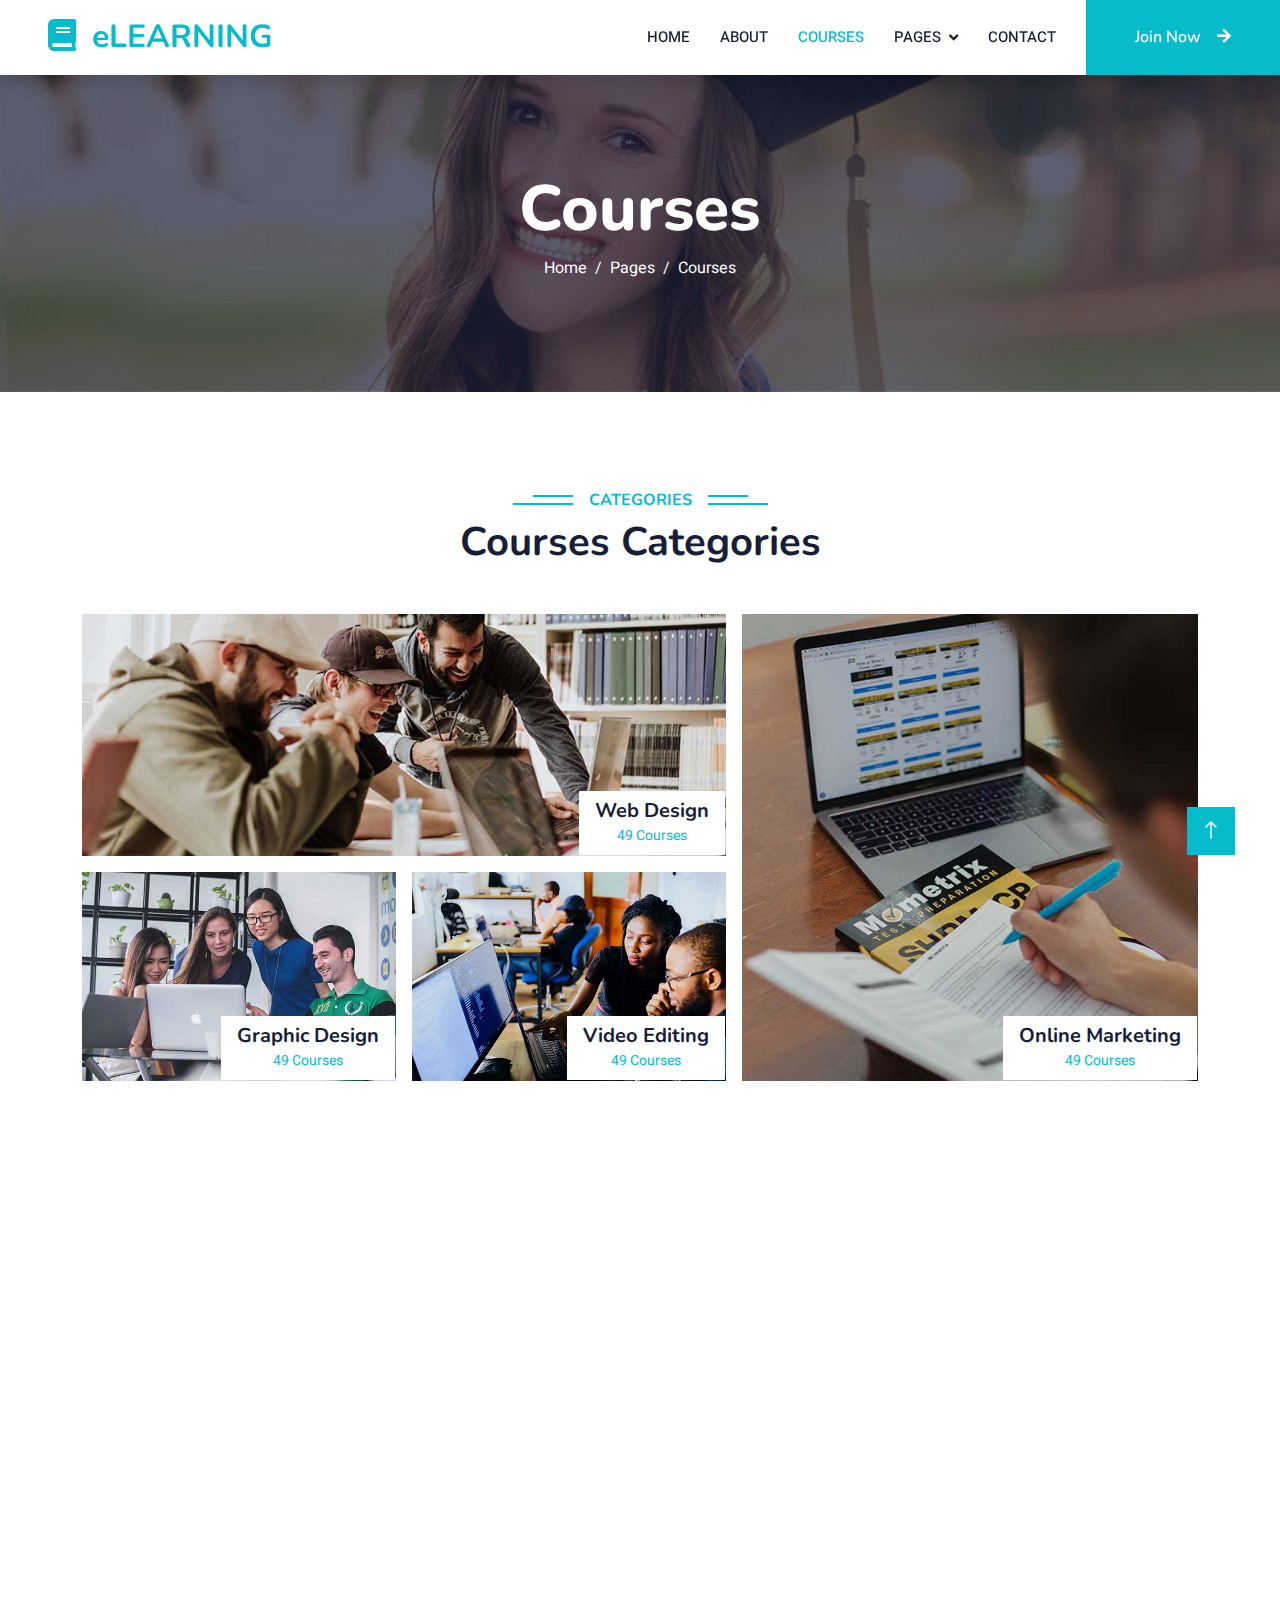
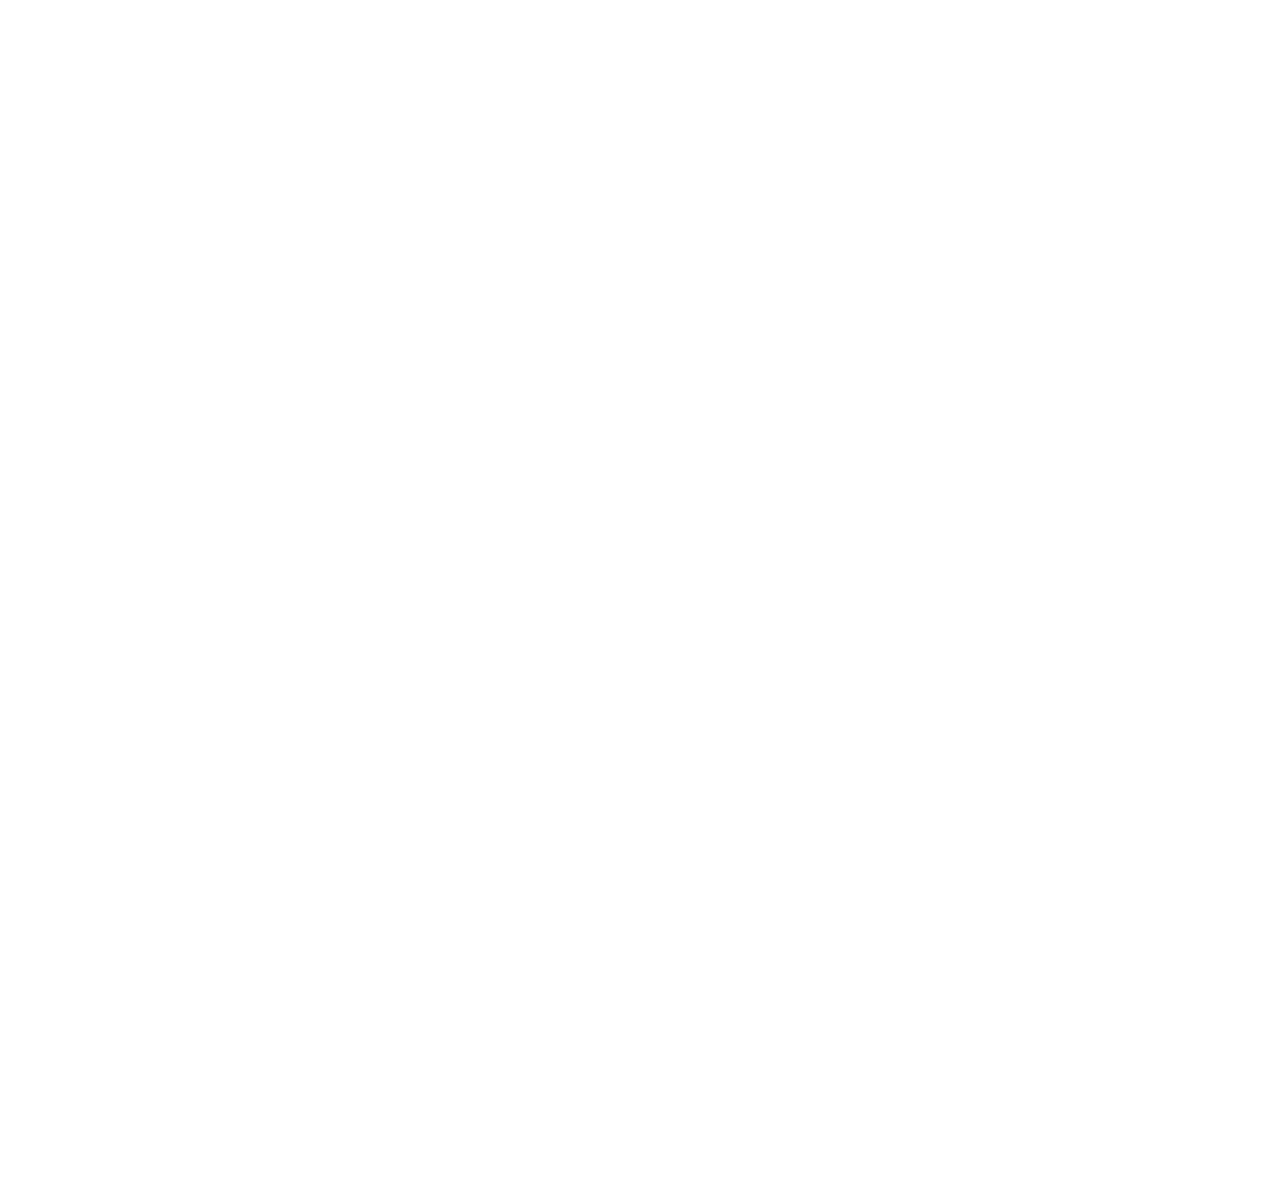
<file: elearning-html-template/courses.html>
<!DOCTYPE html>
<html lang="en">

<head>
    <meta charset="utf-8">
    <title>eLEARNING - eLearning HTML Template</title>
    <meta content="width=device-width, initial-scale=1.0" name="viewport">
    <meta content="" name="keywords">
    <meta content="" name="description">

    <!-- Favicon -->
    <link href="img/favicon.ico" rel="icon">

    <!-- Google Web Fonts -->
    <link rel="preconnect" href="https://fonts.googleapis.com">
    <link rel="preconnect" href="https://fonts.gstatic.com" crossorigin>
    <link href="https://fonts.googleapis.com/css2?family=Heebo:wght@400;500;600&family=Nunito:wght@600;700;800&display=swap" rel="stylesheet">

    <!-- Icon Font Stylesheet -->
    <link href="https://cdnjs.cloudflare.com/ajax/libs/font-awesome/5.10.0/css/all.min.css" rel="stylesheet">
    <link href="https://cdn.jsdelivr.net/npm/bootstrap-icons@1.4.1/font/bootstrap-icons.css" rel="stylesheet">

    <!-- Libraries Stylesheet -->
    <link href="lib/animate/animate.min.css" rel="stylesheet">
    <link href="lib/owlcarousel/assets/owl.carousel.min.css" rel="stylesheet">

    <!-- Customized Bootstrap Stylesheet -->
    <link href="css/bootstrap.min.css" rel="stylesheet">

    <!-- Template Stylesheet -->
    <link href="css/style.css" rel="stylesheet">
</head>

<body>
    <!-- Spinner Start -->
    <div id="spinner" class="show bg-white position-fixed translate-middle w-100 vh-100 top-50 start-50 d-flex align-items-center justify-content-center">
        <div class="spinner-border text-primary" style="width: 3rem; height: 3rem;" role="status">
            <span class="sr-only">Loading...</span>
        </div>
    </div>
    <!-- Spinner End -->


    <!-- Navbar Start -->
    <nav class="navbar navbar-expand-lg bg-white navbar-light shadow sticky-top p-0">
        <a href="index.html" class="navbar-brand d-flex align-items-center px-4 px-lg-5">
            <h2 class="m-0 text-primary"><i class="fa fa-book me-3"></i>eLEARNING</h2>
        </a>
        <button type="button" class="navbar-toggler me-4" data-bs-toggle="collapse" data-bs-target="#navbarCollapse">
            <span class="navbar-toggler-icon"></span>
        </button>
        <div class="collapse navbar-collapse" id="navbarCollapse">
            <div class="navbar-nav ms-auto p-4 p-lg-0">
                <a href="index.html" class="nav-item nav-link">Home</a>
                <a href="about.html" class="nav-item nav-link">About</a>
                <a href="courses.html" class="nav-item nav-link active">Courses</a>
                <div class="nav-item dropdown">
                    <a href="#" class="nav-link dropdown-toggle" data-bs-toggle="dropdown">Pages</a>
                    <div class="dropdown-menu fade-down m-0">
                        <a href="team.html" class="dropdown-item">Our Team</a>
                        <a href="testimonial.html" class="dropdown-item">Testimonial</a>
                        <a href="404.html" class="dropdown-item">404 Page</a>
                    </div>
                </div>
                <a href="contact.html" class="nav-item nav-link">Contact</a>
            </div>
            <a href="" class="btn btn-primary py-4 px-lg-5 d-none d-lg-block">Join Now<i class="fa fa-arrow-right ms-3"></i></a>
        </div>
    </nav>
    <!-- Navbar End -->


    <!-- Header Start -->
    <div class="container-fluid bg-primary py-5 mb-5 page-header">
        <div class="container py-5">
            <div class="row justify-content-center">
                <div class="col-lg-10 text-center">
                    <h1 class="display-3 text-white animated slideInDown">Courses</h1>
                    <nav aria-label="breadcrumb">
                        <ol class="breadcrumb justify-content-center">
                            <li class="breadcrumb-item"><a class="text-white" href="#">Home</a></li>
                            <li class="breadcrumb-item"><a class="text-white" href="#">Pages</a></li>
                            <li class="breadcrumb-item text-white active" aria-current="page">Courses</li>
                        </ol>
                    </nav>
                </div>
            </div>
        </div>
    </div>
    <!-- Header End -->


    <!-- Categories Start -->
    <div class="container-xxl py-5 category">
        <div class="container">
            <div class="text-center wow fadeInUp" data-wow-delay="0.1s">
                <h6 class="section-title bg-white text-center text-primary px-3">Categories</h6>
                <h1 class="mb-5">Courses Categories</h1>
            </div>
            <div class="row g-3">
                <div class="col-lg-7 col-md-6">
                    <div class="row g-3">
                        <div class="col-lg-12 col-md-12 wow zoomIn" data-wow-delay="0.1s">
                            <a class="position-relative d-block overflow-hidden" href="">
                                <img class="img-fluid" src="img/cat-1.jpg" alt="">
                                <div class="bg-white text-center position-absolute bottom-0 end-0 py-2 px-3" style="margin: 1px;">
                                    <h5 class="m-0">Web Design</h5>
                                    <small class="text-primary">49 Courses</small>
                                </div>
                            </a>
                        </div>
                        <div class="col-lg-6 col-md-12 wow zoomIn" data-wow-delay="0.3s">
                            <a class="position-relative d-block overflow-hidden" href="">
                                <img class="img-fluid" src="img/cat-2.jpg" alt="">
                                <div class="bg-white text-center position-absolute bottom-0 end-0 py-2 px-3" style="margin: 1px;">
                                    <h5 class="m-0">Graphic Design</h5>
                                    <small class="text-primary">49 Courses</small>
                                </div>
                            </a>
                        </div>
                        <div class="col-lg-6 col-md-12 wow zoomIn" data-wow-delay="0.5s">
                            <a class="position-relative d-block overflow-hidden" href="">
                                <img class="img-fluid" src="img/cat-3.jpg" alt="">
                                <div class="bg-white text-center position-absolute bottom-0 end-0 py-2 px-3" style="margin: 1px;">
                                    <h5 class="m-0">Video Editing</h5>
                                    <small class="text-primary">49 Courses</small>
                                </div>
                            </a>
                        </div>
                    </div>
                </div>
                <div class="col-lg-5 col-md-6 wow zoomIn" data-wow-delay="0.7s" style="min-height: 350px;">
                    <a class="position-relative d-block h-100 overflow-hidden" href="">
                        <img class="img-fluid position-absolute w-100 h-100" src="img/cat-4.jpg" alt="" style="object-fit: cover;">
                        <div class="bg-white text-center position-absolute bottom-0 end-0 py-2 px-3" style="margin:  1px;">
                            <h5 class="m-0">Online Marketing</h5>
                            <small class="text-primary">49 Courses</small>
                        </div>
                    </a>
                </div>
            </div>
        </div>
    </div>
    <!-- Categories Start -->


    <!-- Courses Start -->
    <div class="container-xxl py-5">
        <div class="container">
            <div class="text-center wow fadeInUp" data-wow-delay="0.1s">
                <h6 class="section-title bg-white text-center text-primary px-3">Courses</h6>
                <h1 class="mb-5">Popular Courses</h1>
            </div>
            <div class="row g-4 justify-content-center">
                <div class="col-lg-4 col-md-6 wow fadeInUp" data-wow-delay="0.1s">
                    <div class="course-item bg-light">
                        <div class="position-relative overflow-hidden">
                            <img class="img-fluid" src="img/course-1.jpg" alt="">
                            <div class="w-100 d-flex justify-content-center position-absolute bottom-0 start-0 mb-4">
                                <a href="#" class="flex-shrink-0 btn btn-sm btn-primary px-3 border-end" style="border-radius: 30px 0 0 30px;">Read More</a>
                                <a href="#" class="flex-shrink-0 btn btn-sm btn-primary px-3" style="border-radius: 0 30px 30px 0;">Join Now</a>
                            </div>
                        </div>
                        <div class="text-center p-4 pb-0">
                            <h3 class="mb-0">$149.00</h3>
                            <div class="mb-3">
                                <small class="fa fa-star text-primary"></small>
                                <small class="fa fa-star text-primary"></small>
                                <small class="fa fa-star text-primary"></small>
                                <small class="fa fa-star text-primary"></small>
                                <small class="fa fa-star text-primary"></small>
                                <small>(123)</small>
                            </div>
                            <h5 class="mb-4">Web Design & Development Course for Beginners</h5>
                        </div>
                        <div class="d-flex border-top">
                            <small class="flex-fill text-center border-end py-2"><i class="fa fa-user-tie text-primary me-2"></i>John Doe</small>
                            <small class="flex-fill text-center border-end py-2"><i class="fa fa-clock text-primary me-2"></i>1.49 Hrs</small>
                            <small class="flex-fill text-center py-2"><i class="fa fa-user text-primary me-2"></i>30 Students</small>
                        </div>
                    </div>
                </div>
                <div class="col-lg-4 col-md-6 wow fadeInUp" data-wow-delay="0.3s">
                    <div class="course-item bg-light">
                        <div class="position-relative overflow-hidden">
                            <img class="img-fluid" src="img/course-2.jpg" alt="">
                            <div class="w-100 d-flex justify-content-center position-absolute bottom-0 start-0 mb-4">
                                <a href="#" class="flex-shrink-0 btn btn-sm btn-primary px-3 border-end" style="border-radius: 30px 0 0 30px;">Read More</a>
                                <a href="#" class="flex-shrink-0 btn btn-sm btn-primary px-3" style="border-radius: 0 30px 30px 0;">Join Now</a>
                            </div>
                        </div>
                        <div class="text-center p-4 pb-0">
                            <h3 class="mb-0">$149.00</h3>
                            <div class="mb-3">
                                <small class="fa fa-star text-primary"></small>
                                <small class="fa fa-star text-primary"></small>
                                <small class="fa fa-star text-primary"></small>
                                <small class="fa fa-star text-primary"></small>
                                <small class="fa fa-star text-primary"></small>
                                <small>(123)</small>
                            </div>
                            <h5 class="mb-4">Web Design & Development Course for Beginners</h5>
                        </div>
                        <div class="d-flex border-top">
                            <small class="flex-fill text-center border-end py-2"><i class="fa fa-user-tie text-primary me-2"></i>John Doe</small>
                            <small class="flex-fill text-center border-end py-2"><i class="fa fa-clock text-primary me-2"></i>1.49 Hrs</small>
                            <small class="flex-fill text-center py-2"><i class="fa fa-user text-primary me-2"></i>30 Students</small>
                        </div>
                    </div>
                </div>
                <div class="col-lg-4 col-md-6 wow fadeInUp" data-wow-delay="0.5s">
                    <div class="course-item bg-light">
                        <div class="position-relative overflow-hidden">
                            <img class="img-fluid" src="img/course-3.jpg" alt="">
                            <div class="w-100 d-flex justify-content-center position-absolute bottom-0 start-0 mb-4">
                                <a href="#" class="flex-shrink-0 btn btn-sm btn-primary px-3 border-end" style="border-radius: 30px 0 0 30px;">Read More</a>
                                <a href="#" class="flex-shrink-0 btn btn-sm btn-primary px-3" style="border-radius: 0 30px 30px 0;">Join Now</a>
                            </div>
                        </div>
                        <div class="text-center p-4 pb-0">
                            <h3 class="mb-0">$149.00</h3>
                            <div class="mb-3">
                                <small class="fa fa-star text-primary"></small>
                                <small class="fa fa-star text-primary"></small>
                                <small class="fa fa-star text-primary"></small>
                                <small class="fa fa-star text-primary"></small>
                                <small class="fa fa-star text-primary"></small>
                                <small>(123)</small>
                            </div>
                            <h5 class="mb-4">Web Design & Development Course for Beginners</h5>
                        </div>
                        <div class="d-flex border-top">
                            <small class="flex-fill text-center border-end py-2"><i class="fa fa-user-tie text-primary me-2"></i>John Doe</small>
                            <small class="flex-fill text-center border-end py-2"><i class="fa fa-clock text-primary me-2"></i>1.49 Hrs</small>
                            <small class="flex-fill text-center py-2"><i class="fa fa-user text-primary me-2"></i>30 Students</small>
                        </div>
                    </div>
                </div>
            </div>
        </div>
    </div>
    <!-- Courses End -->


    <!-- Testimonial Start -->
    <div class="container-xxl py-5 wow fadeInUp" data-wow-delay="0.1s">
        <div class="container">
            <div class="text-center">
                <h6 class="section-title bg-white text-center text-primary px-3">Testimonial</h6>
                <h1 class="mb-5">Our Students Say!</h1>
            </div>
            <div class="owl-carousel testimonial-carousel position-relative">
                <div class="testimonial-item text-center">
                    <img class="border rounded-circle p-2 mx-auto mb-3" src="img/testimonial-1.jpg" style="width: 80px; height: 80px;">
                    <h5 class="mb-0">Client Name</h5>
                    <p>Profession</p>
                    <div class="testimonial-text bg-light text-center p-4">
                    <p class="mb-0">Tempor erat elitr rebum at clita. Diam dolor diam ipsum sit diam amet diam et eos. Clita erat ipsum et lorem et sit.</p>
                    </div>
                </div>
                <div class="testimonial-item text-center">
                    <img class="border rounded-circle p-2 mx-auto mb-3" src="img/testimonial-2.jpg" style="width: 80px; height: 80px;">
                    <h5 class="mb-0">Client Name</h5>
                    <p>Profession</p>
                    <div class="testimonial-text bg-light text-center p-4">
                    <p class="mb-0">Tempor erat elitr rebum at clita. Diam dolor diam ipsum sit diam amet diam et eos. Clita erat ipsum et lorem et sit.</p>
                    </div>
                </div>
                <div class="testimonial-item text-center">
                    <img class="border rounded-circle p-2 mx-auto mb-3" src="img/testimonial-3.jpg" style="width: 80px; height: 80px;">
                    <h5 class="mb-0">Client Name</h5>
                    <p>Profession</p>
                    <div class="testimonial-text bg-light text-center p-4">
                    <p class="mb-0">Tempor erat elitr rebum at clita. Diam dolor diam ipsum sit diam amet diam et eos. Clita erat ipsum et lorem et sit.</p>
                    </div>
                </div>
                <div class="testimonial-item text-center">
                    <img class="border rounded-circle p-2 mx-auto mb-3" src="img/testimonial-4.jpg" style="width: 80px; height: 80px;">
                    <h5 class="mb-0">Client Name</h5>
                    <p>Profession</p>
                    <div class="testimonial-text bg-light text-center p-4">
                    <p class="mb-0">Tempor erat elitr rebum at clita. Diam dolor diam ipsum sit diam amet diam et eos. Clita erat ipsum et lorem et sit.</p>
                    </div>
                </div>
            </div>
        </div>
    </div>
    <!-- Testimonial End -->
        

    <!-- Footer Start -->
    <div class="container-fluid bg-dark text-light footer pt-5 mt-5 wow fadeIn" data-wow-delay="0.1s">
        <div class="container py-5">
            <div class="row g-5">
                <div class="col-lg-3 col-md-6">
                    <h4 class="text-white mb-3">Quick Link</h4>
                    <a class="btn btn-link" href="">About Us</a>
                    <a class="btn btn-link" href="">Contact Us</a>
                    <a class="btn btn-link" href="">Privacy Policy</a>
                    <a class="btn btn-link" href="">Terms & Condition</a>
                    <a class="btn btn-link" href="">FAQs & Help</a>
                </div>
                <div class="col-lg-3 col-md-6">
                    <h4 class="text-white mb-3">Contact</h4>
                    <p class="mb-2"><i class="fa fa-map-marker-alt me-3"></i>123 Street, New York, USA</p>
                    <p class="mb-2"><i class="fa fa-phone-alt me-3"></i>+012 345 67890</p>
                    <p class="mb-2"><i class="fa fa-envelope me-3"></i>info@example.com</p>
                    <div class="d-flex pt-2">
                        <a class="btn btn-outline-light btn-social" href=""><i class="fab fa-twitter"></i></a>
                        <a class="btn btn-outline-light btn-social" href=""><i class="fab fa-facebook-f"></i></a>
                        <a class="btn btn-outline-light btn-social" href=""><i class="fab fa-youtube"></i></a>
                        <a class="btn btn-outline-light btn-social" href=""><i class="fab fa-linkedin-in"></i></a>
                    </div>
                </div>
                <div class="col-lg-3 col-md-6">
                    <h4 class="text-white mb-3">Gallery</h4>
                    <div class="row g-2 pt-2">
                        <div class="col-4">
                            <img class="img-fluid bg-light p-1" src="img/course-1.jpg" alt="">
                        </div>
                        <div class="col-4">
                            <img class="img-fluid bg-light p-1" src="img/course-2.jpg" alt="">
                        </div>
                        <div class="col-4">
                            <img class="img-fluid bg-light p-1" src="img/course-3.jpg" alt="">
                        </div>
                        <div class="col-4">
                            <img class="img-fluid bg-light p-1" src="img/course-2.jpg" alt="">
                        </div>
                        <div class="col-4">
                            <img class="img-fluid bg-light p-1" src="img/course-3.jpg" alt="">
                        </div>
                        <div class="col-4">
                            <img class="img-fluid bg-light p-1" src="img/course-1.jpg" alt="">
                        </div>
                    </div>
                </div>
                <div class="col-lg-3 col-md-6">
                    <h4 class="text-white mb-3">Newsletter</h4>
                    <p>Dolor amet sit justo amet elitr clita ipsum elitr est.</p>
                    <div class="position-relative mx-auto" style="max-width: 400px;">
                        <input class="form-control border-0 w-100 py-3 ps-4 pe-5" type="text" placeholder="Your email">
                        <button type="button" class="btn btn-primary py-2 position-absolute top-0 end-0 mt-2 me-2">SignUp</button>
                    </div>
                </div>
            </div>
        </div>
        <div class="container">
            <div class="copyright">
                <div class="row">
                    <div class="col-md-6 text-center text-md-start mb-3 mb-md-0">
                        &copy; <a class="border-bottom" href="#">Your Site Name</a>, All Right Reserved.

                        <!--/*** This template is free as long as you keep the footer author’s credit link/attribution link/backlink. If you'd like to use the template without the footer author’s credit link/attribution link/backlink, you can purchase the Credit Removal License from "https://htmlcodex.com/credit-removal". Thank you for your support. ***/-->
                        Designed By <a class="border-bottom" href="https://htmlcodex.com">HTML Codex</a>
                    </div>
                    <div class="col-md-6 text-center text-md-end">
                        <div class="footer-menu">
                            <a href="">Home</a>
                            <a href="">Cookies</a>
                            <a href="">Help</a>
                            <a href="">FQAs</a>
                        </div>
                    </div>
                </div>
            </div>
        </div>
    </div>
    <!-- Footer End -->


    <!-- Back to Top -->
    <a href="#" class="btn btn-lg btn-primary btn-lg-square back-to-top"><i class="bi bi-arrow-up"></i></a>


    <!-- JavaScript Libraries -->
    <script src="https://code.jquery.com/jquery-3.4.1.min.js"></script>
    <script src="https://cdn.jsdelivr.net/npm/bootstrap@5.0.0/dist/js/bootstrap.bundle.min.js"></script>
    <script src="lib/wow/wow.min.js"></script>
    <script src="lib/easing/easing.min.js"></script>
    <script src="lib/waypoints/waypoints.min.js"></script>
    <script src="lib/owlcarousel/owl.carousel.min.js"></script>

    <!-- Template Javascript -->
    <script src="js/main.js"></script>
</body>

</html>
</file>
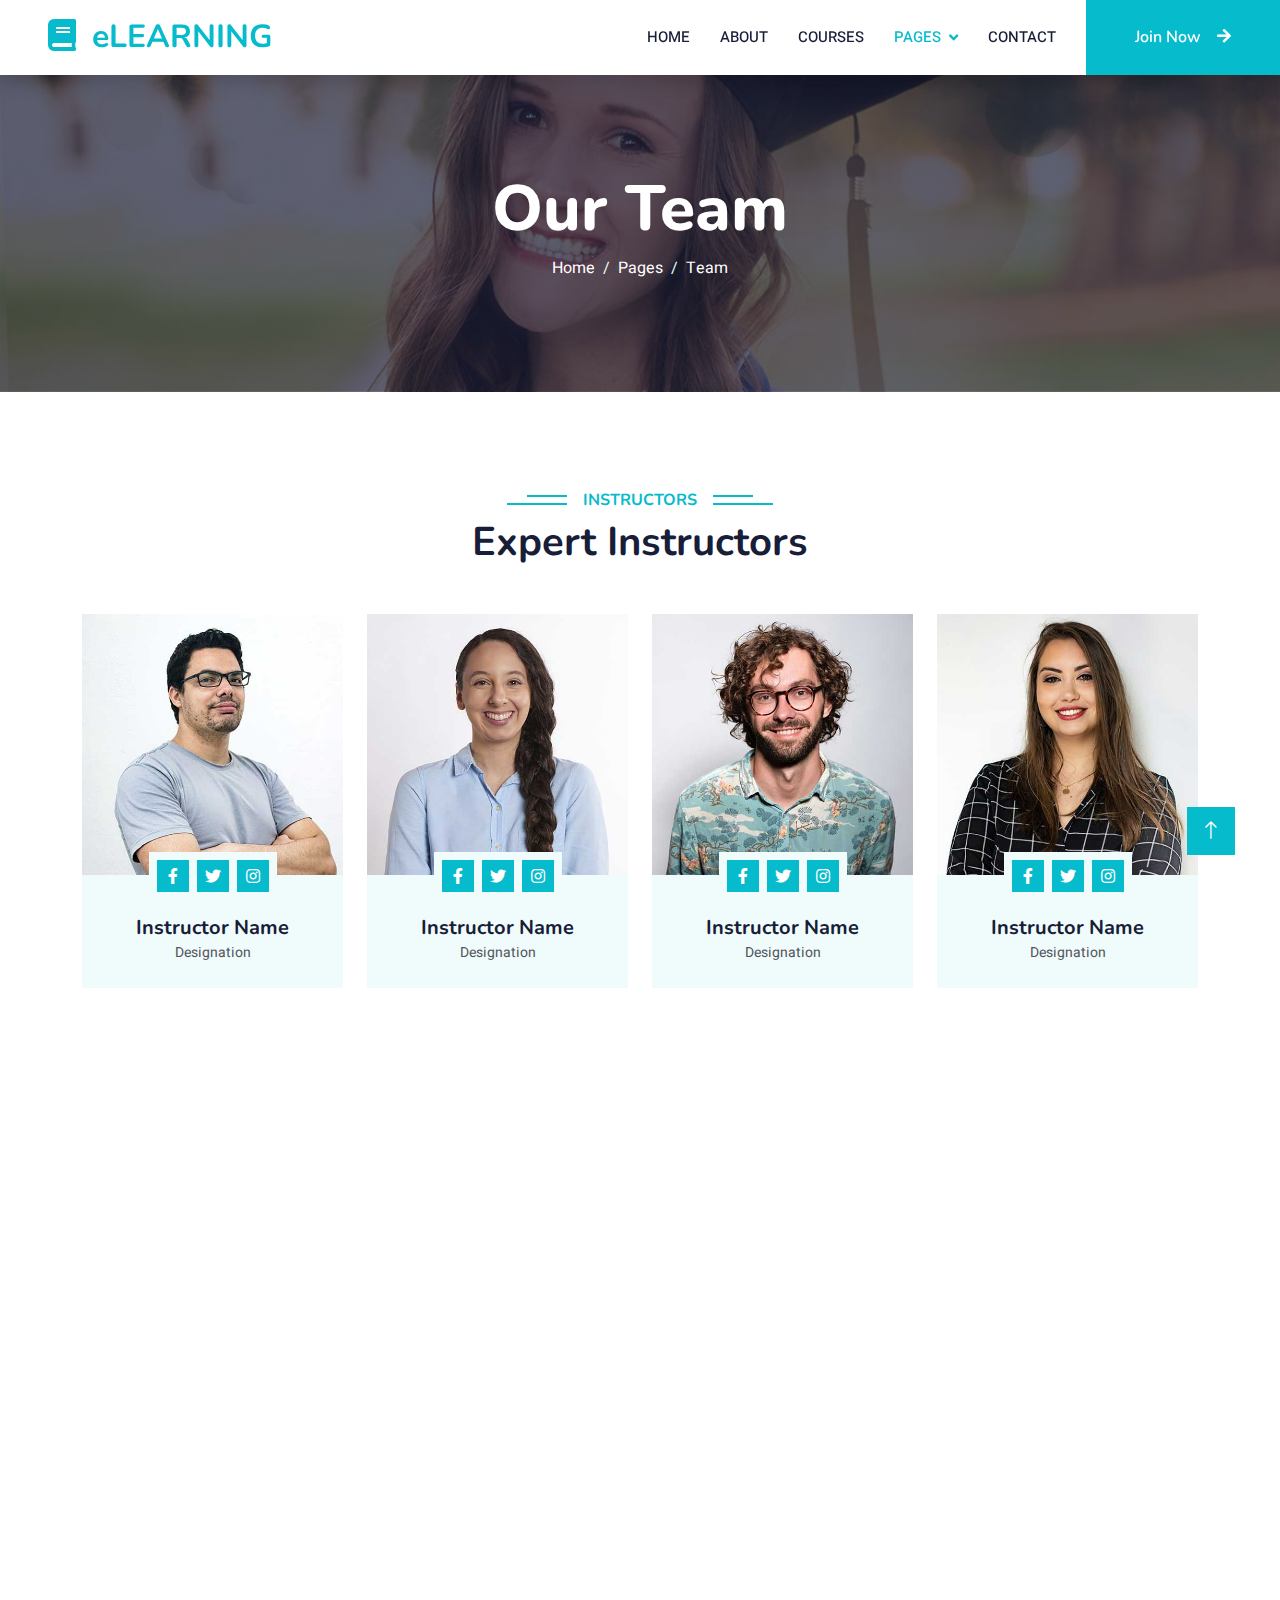
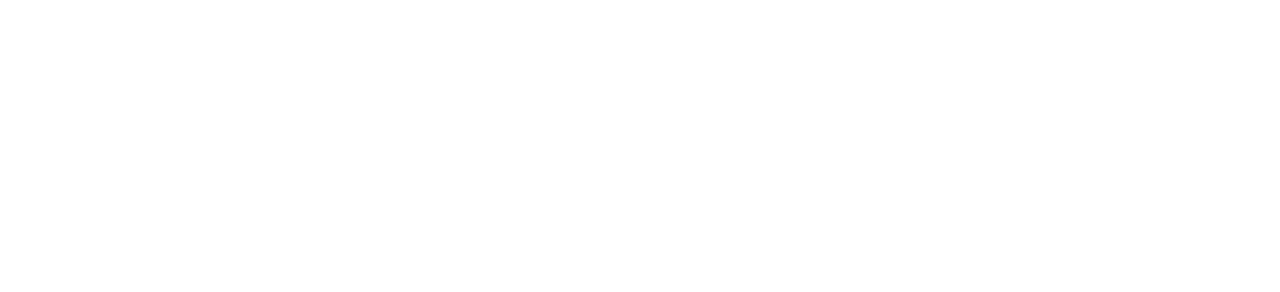
<file: elearning-html-template/team.html>
<!DOCTYPE html>
<html lang="en">

<head>
    <meta charset="utf-8">
    <title>eLEARNING - eLearning HTML Template</title>
    <meta content="width=device-width, initial-scale=1.0" name="viewport">
    <meta content="" name="keywords">
    <meta content="" name="description">

    <!-- Favicon -->
    <link href="img/favicon.ico" rel="icon">

    <!-- Google Web Fonts -->
    <link rel="preconnect" href="https://fonts.googleapis.com">
    <link rel="preconnect" href="https://fonts.gstatic.com" crossorigin>
    <link href="https://fonts.googleapis.com/css2?family=Heebo:wght@400;500;600&family=Nunito:wght@600;700;800&display=swap" rel="stylesheet">

    <!-- Icon Font Stylesheet -->
    <link href="https://cdnjs.cloudflare.com/ajax/libs/font-awesome/5.10.0/css/all.min.css" rel="stylesheet">
    <link href="https://cdn.jsdelivr.net/npm/bootstrap-icons@1.4.1/font/bootstrap-icons.css" rel="stylesheet">

    <!-- Libraries Stylesheet -->
    <link href="lib/animate/animate.min.css" rel="stylesheet">
    <link href="lib/owlcarousel/assets/owl.carousel.min.css" rel="stylesheet">

    <!-- Customized Bootstrap Stylesheet -->
    <link href="css/bootstrap.min.css" rel="stylesheet">

    <!-- Template Stylesheet -->
    <link href="css/style.css" rel="stylesheet">
</head>

<body>
    <!-- Spinner Start -->
    <div id="spinner" class="show bg-white position-fixed translate-middle w-100 vh-100 top-50 start-50 d-flex align-items-center justify-content-center">
        <div class="spinner-border text-primary" style="width: 3rem; height: 3rem;" role="status">
            <span class="sr-only">Loading...</span>
        </div>
    </div>
    <!-- Spinner End -->


    <!-- Navbar Start -->
    <nav class="navbar navbar-expand-lg bg-white navbar-light shadow sticky-top p-0">
        <a href="index.html" class="navbar-brand d-flex align-items-center px-4 px-lg-5">
            <h2 class="m-0 text-primary"><i class="fa fa-book me-3"></i>eLEARNING</h2>
        </a>
        <button type="button" class="navbar-toggler me-4" data-bs-toggle="collapse" data-bs-target="#navbarCollapse">
            <span class="navbar-toggler-icon"></span>
        </button>
        <div class="collapse navbar-collapse" id="navbarCollapse">
            <div class="navbar-nav ms-auto p-4 p-lg-0">
                <a href="index.html" class="nav-item nav-link">Home</a>
                <a href="about.html" class="nav-item nav-link">About</a>
                <a href="courses.html" class="nav-item nav-link">Courses</a>
                <div class="nav-item dropdown">
                    <a href="#" class="nav-link dropdown-toggle active" data-bs-toggle="dropdown">Pages</a>
                    <div class="dropdown-menu fade-down m-0">
                        <a href="team.html" class="dropdown-item active">Our Team</a>
                        <a href="testimonial.html" class="dropdown-item">Testimonial</a>
                        <a href="404.html" class="dropdown-item">404 Page</a>
                    </div>
                </div>
                <a href="contact.html" class="nav-item nav-link">Contact</a>
            </div>
            <a href="" class="btn btn-primary py-4 px-lg-5 d-none d-lg-block">Join Now<i class="fa fa-arrow-right ms-3"></i></a>
        </div>
    </nav>
    <!-- Navbar End -->


    <!-- Header Start -->
    <div class="container-fluid bg-primary py-5 mb-5 page-header">
        <div class="container py-5">
            <div class="row justify-content-center">
                <div class="col-lg-10 text-center">
                    <h1 class="display-3 text-white animated slideInDown">Our Team</h1>
                    <nav aria-label="breadcrumb">
                        <ol class="breadcrumb justify-content-center">
                            <li class="breadcrumb-item"><a class="text-white" href="#">Home</a></li>
                            <li class="breadcrumb-item"><a class="text-white" href="#">Pages</a></li>
                            <li class="breadcrumb-item text-white active" aria-current="page">Team</li>
                        </ol>
                    </nav>
                </div>
            </div>
        </div>
    </div>
    <!-- Header End -->


    <!-- Team Start -->
    <div class="container-xxl py-5">
        <div class="container">
            <div class="text-center wow fadeInUp" data-wow-delay="0.1s">
                <h6 class="section-title bg-white text-center text-primary px-3">Instructors</h6>
                <h1 class="mb-5">Expert Instructors</h1>
            </div>
            <div class="row g-4">
                <div class="col-lg-3 col-md-6 wow fadeInUp" data-wow-delay="0.1s">
                    <div class="team-item bg-light">
                        <div class="overflow-hidden">
                            <img class="img-fluid" src="img/team-1.jpg" alt="">
                        </div>
                        <div class="position-relative d-flex justify-content-center" style="margin-top: -23px;">
                            <div class="bg-light d-flex justify-content-center pt-2 px-1">
                                <a class="btn btn-sm-square btn-primary mx-1" href=""><i class="fab fa-facebook-f"></i></a>
                                <a class="btn btn-sm-square btn-primary mx-1" href=""><i class="fab fa-twitter"></i></a>
                                <a class="btn btn-sm-square btn-primary mx-1" href=""><i class="fab fa-instagram"></i></a>
                            </div>
                        </div>
                        <div class="text-center p-4">
                            <h5 class="mb-0">Instructor Name</h5>
                            <small>Designation</small>
                        </div>
                    </div>
                </div>
                <div class="col-lg-3 col-md-6 wow fadeInUp" data-wow-delay="0.3s">
                    <div class="team-item bg-light">
                        <div class="overflow-hidden">
                            <img class="img-fluid" src="img/team-2.jpg" alt="">
                        </div>
                        <div class="position-relative d-flex justify-content-center" style="margin-top: -23px;">
                            <div class="bg-light d-flex justify-content-center pt-2 px-1">
                                <a class="btn btn-sm-square btn-primary mx-1" href=""><i class="fab fa-facebook-f"></i></a>
                                <a class="btn btn-sm-square btn-primary mx-1" href=""><i class="fab fa-twitter"></i></a>
                                <a class="btn btn-sm-square btn-primary mx-1" href=""><i class="fab fa-instagram"></i></a>
                            </div>
                        </div>
                        <div class="text-center p-4">
                            <h5 class="mb-0">Instructor Name</h5>
                            <small>Designation</small>
                        </div>
                    </div>
                </div>
                <div class="col-lg-3 col-md-6 wow fadeInUp" data-wow-delay="0.5s">
                    <div class="team-item bg-light">
                        <div class="overflow-hidden">
                            <img class="img-fluid" src="img/team-3.jpg" alt="">
                        </div>
                        <div class="position-relative d-flex justify-content-center" style="margin-top: -23px;">
                            <div class="bg-light d-flex justify-content-center pt-2 px-1">
                                <a class="btn btn-sm-square btn-primary mx-1" href=""><i class="fab fa-facebook-f"></i></a>
                                <a class="btn btn-sm-square btn-primary mx-1" href=""><i class="fab fa-twitter"></i></a>
                                <a class="btn btn-sm-square btn-primary mx-1" href=""><i class="fab fa-instagram"></i></a>
                            </div>
                        </div>
                        <div class="text-center p-4">
                            <h5 class="mb-0">Instructor Name</h5>
                            <small>Designation</small>
                        </div>
                    </div>
                </div>
                <div class="col-lg-3 col-md-6 wow fadeInUp" data-wow-delay="0.7s">
                    <div class="team-item bg-light">
                        <div class="overflow-hidden">
                            <img class="img-fluid" src="img/team-4.jpg" alt="">
                        </div>
                        <div class="position-relative d-flex justify-content-center" style="margin-top: -23px;">
                            <div class="bg-light d-flex justify-content-center pt-2 px-1">
                                <a class="btn btn-sm-square btn-primary mx-1" href=""><i class="fab fa-facebook-f"></i></a>
                                <a class="btn btn-sm-square btn-primary mx-1" href=""><i class="fab fa-twitter"></i></a>
                                <a class="btn btn-sm-square btn-primary mx-1" href=""><i class="fab fa-instagram"></i></a>
                            </div>
                        </div>
                        <div class="text-center p-4">
                            <h5 class="mb-0">Instructor Name</h5>
                            <small>Designation</small>
                        </div>
                    </div>
                </div>
                <div class="col-lg-3 col-md-6 wow fadeInUp" data-wow-delay="0.1s">
                    <div class="team-item bg-light">
                        <div class="overflow-hidden">
                            <img class="img-fluid" src="img/team-2.jpg" alt="">
                        </div>
                        <div class="position-relative d-flex justify-content-center" style="margin-top: -23px;">
                            <div class="bg-light d-flex justify-content-center pt-2 px-1">
                                <a class="btn btn-sm-square btn-primary mx-1" href=""><i class="fab fa-facebook-f"></i></a>
                                <a class="btn btn-sm-square btn-primary mx-1" href=""><i class="fab fa-twitter"></i></a>
                                <a class="btn btn-sm-square btn-primary mx-1" href=""><i class="fab fa-instagram"></i></a>
                            </div>
                        </div>
                        <div class="text-center p-4">
                            <h5 class="mb-0">Instructor Name</h5>
                            <small>Designation</small>
                        </div>
                    </div>
                </div>
                <div class="col-lg-3 col-md-6 wow fadeInUp" data-wow-delay="0.3s">
                    <div class="team-item bg-light">
                        <div class="overflow-hidden">
                            <img class="img-fluid" src="img/team-3.jpg" alt="">
                        </div>
                        <div class="position-relative d-flex justify-content-center" style="margin-top: -23px;">
                            <div class="bg-light d-flex justify-content-center pt-2 px-1">
                                <a class="btn btn-sm-square btn-primary mx-1" href=""><i class="fab fa-facebook-f"></i></a>
                                <a class="btn btn-sm-square btn-primary mx-1" href=""><i class="fab fa-twitter"></i></a>
                                <a class="btn btn-sm-square btn-primary mx-1" href=""><i class="fab fa-instagram"></i></a>
                            </div>
                        </div>
                        <div class="text-center p-4">
                            <h5 class="mb-0">Instructor Name</h5>
                            <small>Designation</small>
                        </div>
                    </div>
                </div>
                <div class="col-lg-3 col-md-6 wow fadeInUp" data-wow-delay="0.5s">
                    <div class="team-item bg-light">
                        <div class="overflow-hidden">
                            <img class="img-fluid" src="img/team-4.jpg" alt="">
                        </div>
                        <div class="position-relative d-flex justify-content-center" style="margin-top: -23px;">
                            <div class="bg-light d-flex justify-content-center pt-2 px-1">
                                <a class="btn btn-sm-square btn-primary mx-1" href=""><i class="fab fa-facebook-f"></i></a>
                                <a class="btn btn-sm-square btn-primary mx-1" href=""><i class="fab fa-twitter"></i></a>
                                <a class="btn btn-sm-square btn-primary mx-1" href=""><i class="fab fa-instagram"></i></a>
                            </div>
                        </div>
                        <div class="text-center p-4">
                            <h5 class="mb-0">Instructor Name</h5>
                            <small>Designation</small>
                        </div>
                    </div>
                </div>
                <div class="col-lg-3 col-md-6 wow fadeInUp" data-wow-delay="0.7s">
                    <div class="team-item bg-light">
                        <div class="overflow-hidden">
                            <img class="img-fluid" src="img/team-1.jpg" alt="">
                        </div>
                        <div class="position-relative d-flex justify-content-center" style="margin-top: -23px;">
                            <div class="bg-light d-flex justify-content-center pt-2 px-1">
                                <a class="btn btn-sm-square btn-primary mx-1" href=""><i class="fab fa-facebook-f"></i></a>
                                <a class="btn btn-sm-square btn-primary mx-1" href=""><i class="fab fa-twitter"></i></a>
                                <a class="btn btn-sm-square btn-primary mx-1" href=""><i class="fab fa-instagram"></i></a>
                            </div>
                        </div>
                        <div class="text-center p-4">
                            <h5 class="mb-0">Instructor Name</h5>
                            <small>Designation</small>
                        </div>
                    </div>
                </div>
            </div>
        </div>
    </div>
    <!-- Team End -->
        

    <!-- Footer Start -->
    <div class="container-fluid bg-dark text-light footer pt-5 mt-5 wow fadeIn" data-wow-delay="0.1s">
        <div class="container py-5">
            <div class="row g-5">
                <div class="col-lg-3 col-md-6">
                    <h4 class="text-white mb-3">Quick Link</h4>
                    <a class="btn btn-link" href="">About Us</a>
                    <a class="btn btn-link" href="">Contact Us</a>
                    <a class="btn btn-link" href="">Privacy Policy</a>
                    <a class="btn btn-link" href="">Terms & Condition</a>
                    <a class="btn btn-link" href="">FAQs & Help</a>
                </div>
                <div class="col-lg-3 col-md-6">
                    <h4 class="text-white mb-3">Contact</h4>
                    <p class="mb-2"><i class="fa fa-map-marker-alt me-3"></i>123 Street, New York, USA</p>
                    <p class="mb-2"><i class="fa fa-phone-alt me-3"></i>+012 345 67890</p>
                    <p class="mb-2"><i class="fa fa-envelope me-3"></i>info@example.com</p>
                    <div class="d-flex pt-2">
                        <a class="btn btn-outline-light btn-social" href=""><i class="fab fa-twitter"></i></a>
                        <a class="btn btn-outline-light btn-social" href=""><i class="fab fa-facebook-f"></i></a>
                        <a class="btn btn-outline-light btn-social" href=""><i class="fab fa-youtube"></i></a>
                        <a class="btn btn-outline-light btn-social" href=""><i class="fab fa-linkedin-in"></i></a>
                    </div>
                </div>
                <div class="col-lg-3 col-md-6">
                    <h4 class="text-white mb-3">Gallery</h4>
                    <div class="row g-2 pt-2">
                        <div class="col-4">
                            <img class="img-fluid bg-light p-1" src="img/course-1.jpg" alt="">
                        </div>
                        <div class="col-4">
                            <img class="img-fluid bg-light p-1" src="img/course-2.jpg" alt="">
                        </div>
                        <div class="col-4">
                            <img class="img-fluid bg-light p-1" src="img/course-3.jpg" alt="">
                        </div>
                        <div class="col-4">
                            <img class="img-fluid bg-light p-1" src="img/course-2.jpg" alt="">
                        </div>
                        <div class="col-4">
                            <img class="img-fluid bg-light p-1" src="img/course-3.jpg" alt="">
                        </div>
                        <div class="col-4">
                            <img class="img-fluid bg-light p-1" src="img/course-1.jpg" alt="">
                        </div>
                    </div>
                </div>
                <div class="col-lg-3 col-md-6">
                    <h4 class="text-white mb-3">Newsletter</h4>
                    <p>Dolor amet sit justo amet elitr clita ipsum elitr est.</p>
                    <div class="position-relative mx-auto" style="max-width: 400px;">
                        <input class="form-control border-0 w-100 py-3 ps-4 pe-5" type="text" placeholder="Your email">
                        <button type="button" class="btn btn-primary py-2 position-absolute top-0 end-0 mt-2 me-2">SignUp</button>
                    </div>
                </div>
            </div>
        </div>
        <div class="container">
            <div class="copyright">
                <div class="row">
                    <div class="col-md-6 text-center text-md-start mb-3 mb-md-0">
                        &copy; <a class="border-bottom" href="#">Your Site Name</a>, All Right Reserved.

                        <!--/*** This template is free as long as you keep the footer author’s credit link/attribution link/backlink. If you'd like to use the template without the footer author’s credit link/attribution link/backlink, you can purchase the Credit Removal License from "https://htmlcodex.com/credit-removal". Thank you for your support. ***/-->
                        Designed By <a class="border-bottom" href="https://htmlcodex.com">HTML Codex</a>
                    </div>
                    <div class="col-md-6 text-center text-md-end">
                        <div class="footer-menu">
                            <a href="">Home</a>
                            <a href="">Cookies</a>
                            <a href="">Help</a>
                            <a href="">FQAs</a>
                        </div>
                    </div>
                </div>
            </div>
        </div>
    </div>
    <!-- Footer End -->


    <!-- Back to Top -->
    <a href="#" class="btn btn-lg btn-primary btn-lg-square back-to-top"><i class="bi bi-arrow-up"></i></a>


    <!-- JavaScript Libraries -->
    <script src="https://code.jquery.com/jquery-3.4.1.min.js"></script>
    <script src="https://cdn.jsdelivr.net/npm/bootstrap@5.0.0/dist/js/bootstrap.bundle.min.js"></script>
    <script src="lib/wow/wow.min.js"></script>
    <script src="lib/easing/easing.min.js"></script>
    <script src="lib/waypoints/waypoints.min.js"></script>
    <script src="lib/owlcarousel/owl.carousel.min.js"></script>

    <!-- Template Javascript -->
    <script src="js/main.js"></script>
</body>

</html>
</file>
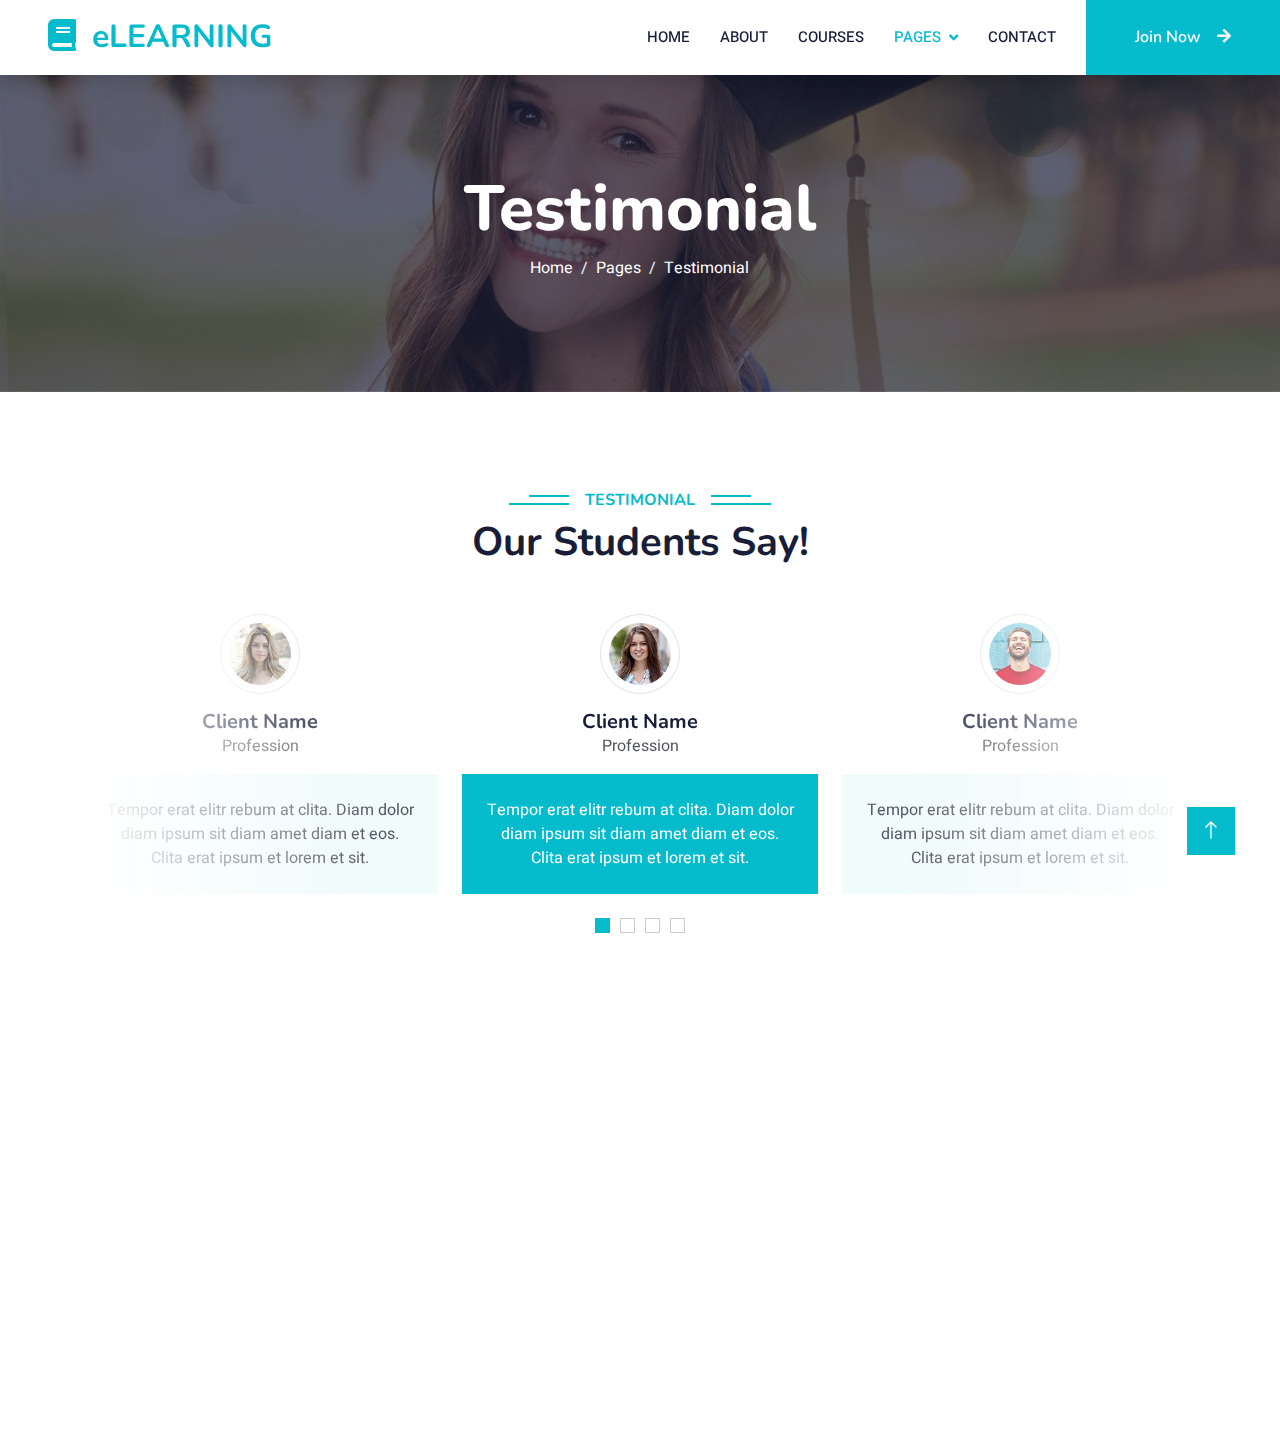
<file: elearning-html-template/testimonial.html>
<!DOCTYPE html>
<html lang="en">

<head>
    <meta charset="utf-8">
    <title>eLEARNING - eLearning HTML Template</title>
    <meta content="width=device-width, initial-scale=1.0" name="viewport">
    <meta content="" name="keywords">
    <meta content="" name="description">

    <!-- Favicon -->
    <link href="img/favicon.ico" rel="icon">

    <!-- Google Web Fonts -->
    <link rel="preconnect" href="https://fonts.googleapis.com">
    <link rel="preconnect" href="https://fonts.gstatic.com" crossorigin>
    <link href="https://fonts.googleapis.com/css2?family=Heebo:wght@400;500;600&family=Nunito:wght@600;700;800&display=swap" rel="stylesheet">

    <!-- Icon Font Stylesheet -->
    <link href="https://cdnjs.cloudflare.com/ajax/libs/font-awesome/5.10.0/css/all.min.css" rel="stylesheet">
    <link href="https://cdn.jsdelivr.net/npm/bootstrap-icons@1.4.1/font/bootstrap-icons.css" rel="stylesheet">

    <!-- Libraries Stylesheet -->
    <link href="lib/animate/animate.min.css" rel="stylesheet">
    <link href="lib/owlcarousel/assets/owl.carousel.min.css" rel="stylesheet">

    <!-- Customized Bootstrap Stylesheet -->
    <link href="css/bootstrap.min.css" rel="stylesheet">

    <!-- Template Stylesheet -->
    <link href="css/style.css" rel="stylesheet">
</head>

<body>
    <!-- Spinner Start -->
    <div id="spinner" class="show bg-white position-fixed translate-middle w-100 vh-100 top-50 start-50 d-flex align-items-center justify-content-center">
        <div class="spinner-border text-primary" style="width: 3rem; height: 3rem;" role="status">
            <span class="sr-only">Loading...</span>
        </div>
    </div>
    <!-- Spinner End -->


    <!-- Navbar Start -->
    <nav class="navbar navbar-expand-lg bg-white navbar-light shadow sticky-top p-0">
        <a href="index.html" class="navbar-brand d-flex align-items-center px-4 px-lg-5">
            <h2 class="m-0 text-primary"><i class="fa fa-book me-3"></i>eLEARNING</h2>
        </a>
        <button type="button" class="navbar-toggler me-4" data-bs-toggle="collapse" data-bs-target="#navbarCollapse">
            <span class="navbar-toggler-icon"></span>
        </button>
        <div class="collapse navbar-collapse" id="navbarCollapse">
            <div class="navbar-nav ms-auto p-4 p-lg-0">
                <a href="index.html" class="nav-item nav-link">Home</a>
                <a href="about.html" class="nav-item nav-link">About</a>
                <a href="courses.html" class="nav-item nav-link">Courses</a>
                <div class="nav-item dropdown">
                    <a href="#" class="nav-link dropdown-toggle active" data-bs-toggle="dropdown">Pages</a>
                    <div class="dropdown-menu fade-down m-0">
                        <a href="team.html" class="dropdown-item">Our Team</a>
                        <a href="testimonial.html" class="dropdown-item active">Testimonial</a>
                        <a href="404.html" class="dropdown-item">404 Page</a>
                    </div>
                </div>
                <a href="contact.html" class="nav-item nav-link">Contact</a>
            </div>
            <a href="" class="btn btn-primary py-4 px-lg-5 d-none d-lg-block">Join Now<i class="fa fa-arrow-right ms-3"></i></a>
        </div>
    </nav>
    <!-- Navbar End -->


    <!-- Header Start -->
    <div class="container-fluid bg-primary py-5 mb-5 page-header">
        <div class="container py-5">
            <div class="row justify-content-center">
                <div class="col-lg-10 text-center">
                    <h1 class="display-3 text-white animated slideInDown">Testimonial</h1>
                    <nav aria-label="breadcrumb">
                        <ol class="breadcrumb justify-content-center">
                            <li class="breadcrumb-item"><a class="text-white" href="#">Home</a></li>
                            <li class="breadcrumb-item"><a class="text-white" href="#">Pages</a></li>
                            <li class="breadcrumb-item text-white active" aria-current="page">Testimonial</li>
                        </ol>
                    </nav>
                </div>
            </div>
        </div>
    </div>
    <!-- Header End -->


    <!-- Testimonial Start -->
    <div class="container-xxl py-5 wow fadeInUp" data-wow-delay="0.1s">
        <div class="container">
            <div class="text-center">
                <h6 class="section-title bg-white text-center text-primary px-3">Testimonial</h6>
                <h1 class="mb-5">Our Students Say!</h1>
            </div>
            <div class="owl-carousel testimonial-carousel position-relative">
                <div class="testimonial-item text-center">
                    <img class="border rounded-circle p-2 mx-auto mb-3" src="img/testimonial-1.jpg" style="width: 80px; height: 80px;">
                    <h5 class="mb-0">Client Name</h5>
                    <p>Profession</p>
                    <div class="testimonial-text bg-light text-center p-4">
                    <p class="mb-0">Tempor erat elitr rebum at clita. Diam dolor diam ipsum sit diam amet diam et eos. Clita erat ipsum et lorem et sit.</p>
                    </div>
                </div>
                <div class="testimonial-item text-center">
                    <img class="border rounded-circle p-2 mx-auto mb-3" src="img/testimonial-2.jpg" style="width: 80px; height: 80px;">
                    <h5 class="mb-0">Client Name</h5>
                    <p>Profession</p>
                    <div class="testimonial-text bg-light text-center p-4">
                    <p class="mb-0">Tempor erat elitr rebum at clita. Diam dolor diam ipsum sit diam amet diam et eos. Clita erat ipsum et lorem et sit.</p>
                    </div>
                </div>
                <div class="testimonial-item text-center">
                    <img class="border rounded-circle p-2 mx-auto mb-3" src="img/testimonial-3.jpg" style="width: 80px; height: 80px;">
                    <h5 class="mb-0">Client Name</h5>
                    <p>Profession</p>
                    <div class="testimonial-text bg-light text-center p-4">
                    <p class="mb-0">Tempor erat elitr rebum at clita. Diam dolor diam ipsum sit diam amet diam et eos. Clita erat ipsum et lorem et sit.</p>
                    </div>
                </div>
                <div class="testimonial-item text-center">
                    <img class="border rounded-circle p-2 mx-auto mb-3" src="img/testimonial-4.jpg" style="width: 80px; height: 80px;">
                    <h5 class="mb-0">Client Name</h5>
                    <p>Profession</p>
                    <div class="testimonial-text bg-light text-center p-4">
                    <p class="mb-0">Tempor erat elitr rebum at clita. Diam dolor diam ipsum sit diam amet diam et eos. Clita erat ipsum et lorem et sit.</p>
                    </div>
                </div>
            </div>
        </div>
    </div>
    <!-- Testimonial End -->
        

    <!-- Footer Start -->
    <div class="container-fluid bg-dark text-light footer pt-5 mt-5 wow fadeIn" data-wow-delay="0.1s">
        <div class="container py-5">
            <div class="row g-5">
                <div class="col-lg-3 col-md-6">
                    <h4 class="text-white mb-3">Quick Link</h4>
                    <a class="btn btn-link" href="">About Us</a>
                    <a class="btn btn-link" href="">Contact Us</a>
                    <a class="btn btn-link" href="">Privacy Policy</a>
                    <a class="btn btn-link" href="">Terms & Condition</a>
                    <a class="btn btn-link" href="">FAQs & Help</a>
                </div>
                <div class="col-lg-3 col-md-6">
                    <h4 class="text-white mb-3">Contact</h4>
                    <p class="mb-2"><i class="fa fa-map-marker-alt me-3"></i>123 Street, New York, USA</p>
                    <p class="mb-2"><i class="fa fa-phone-alt me-3"></i>+012 345 67890</p>
                    <p class="mb-2"><i class="fa fa-envelope me-3"></i>info@example.com</p>
                    <div class="d-flex pt-2">
                        <a class="btn btn-outline-light btn-social" href=""><i class="fab fa-twitter"></i></a>
                        <a class="btn btn-outline-light btn-social" href=""><i class="fab fa-facebook-f"></i></a>
                        <a class="btn btn-outline-light btn-social" href=""><i class="fab fa-youtube"></i></a>
                        <a class="btn btn-outline-light btn-social" href=""><i class="fab fa-linkedin-in"></i></a>
                    </div>
                </div>
                <div class="col-lg-3 col-md-6">
                    <h4 class="text-white mb-3">Gallery</h4>
                    <div class="row g-2 pt-2">
                        <div class="col-4">
                            <img class="img-fluid bg-light p-1" src="img/course-1.jpg" alt="">
                        </div>
                        <div class="col-4">
                            <img class="img-fluid bg-light p-1" src="img/course-2.jpg" alt="">
                        </div>
                        <div class="col-4">
                            <img class="img-fluid bg-light p-1" src="img/course-3.jpg" alt="">
                        </div>
                        <div class="col-4">
                            <img class="img-fluid bg-light p-1" src="img/course-2.jpg" alt="">
                        </div>
                        <div class="col-4">
                            <img class="img-fluid bg-light p-1" src="img/course-3.jpg" alt="">
                        </div>
                        <div class="col-4">
                            <img class="img-fluid bg-light p-1" src="img/course-1.jpg" alt="">
                        </div>
                    </div>
                </div>
                <div class="col-lg-3 col-md-6">
                    <h4 class="text-white mb-3">Newsletter</h4>
                    <p>Dolor amet sit justo amet elitr clita ipsum elitr est.</p>
                    <div class="position-relative mx-auto" style="max-width: 400px;">
                        <input class="form-control border-0 w-100 py-3 ps-4 pe-5" type="text" placeholder="Your email">
                        <button type="button" class="btn btn-primary py-2 position-absolute top-0 end-0 mt-2 me-2">SignUp</button>
                    </div>
                </div>
            </div>
        </div>
        <div class="container">
            <div class="copyright">
                <div class="row">
                    <div class="col-md-6 text-center text-md-start mb-3 mb-md-0">
                        &copy; <a class="border-bottom" href="#">Your Site Name</a>, All Right Reserved.

                        <!--/*** This template is free as long as you keep the footer author’s credit link/attribution link/backlink. If you'd like to use the template without the footer author’s credit link/attribution link/backlink, you can purchase the Credit Removal License from "https://htmlcodex.com/credit-removal". Thank you for your support. ***/-->
                        Designed By <a class="border-bottom" href="https://htmlcodex.com">HTML Codex</a>
                    </div>
                    <div class="col-md-6 text-center text-md-end">
                        <div class="footer-menu">
                            <a href="">Home</a>
                            <a href="">Cookies</a>
                            <a href="">Help</a>
                            <a href="">FQAs</a>
                        </div>
                    </div>
                </div>
            </div>
        </div>
    </div>
    <!-- Footer End -->


    <!-- Back to Top -->
    <a href="#" class="btn btn-lg btn-primary btn-lg-square back-to-top"><i class="bi bi-arrow-up"></i></a>


    <!-- JavaScript Libraries -->
    <script src="https://code.jquery.com/jquery-3.4.1.min.js"></script>
    <script src="https://cdn.jsdelivr.net/npm/bootstrap@5.0.0/dist/js/bootstrap.bundle.min.js"></script>
    <script src="lib/wow/wow.min.js"></script>
    <script src="lib/easing/easing.min.js"></script>
    <script src="lib/waypoints/waypoints.min.js"></script>
    <script src="lib/owlcarousel/owl.carousel.min.js"></script>

    <!-- Template Javascript -->
    <script src="js/main.js"></script>
</body>

</html>
</file>
<file: elearning-html-template/css/style.css>
/********** Template CSS **********/
:root {
    --primary: #06BBCC;
    --light: #F0FBFC;
    --dark: #181d38;
}

.fw-medium {
    font-weight: 600 !important;
}

.fw-semi-bold {
    font-weight: 700 !important;
}

.back-to-top {
    position: fixed;
    display: none;
    right: 45px;
    bottom: 45px;
    z-index: 99;
}


/*** Spinner ***/
#spinner {
    opacity: 0;
    visibility: hidden;
    transition: opacity .5s ease-out, visibility 0s linear .5s;
    z-index: 99999;
}

#spinner.show {
    transition: opacity .5s ease-out, visibility 0s linear 0s;
    visibility: visible;
    opacity: 1;
}


/*** Button ***/
.btn {
    font-family: 'Nunito', sans-serif;
    font-weight: 600;
    transition: .5s;
}

.btn.btn-primary,
.btn.btn-secondary {
    color: #FFFFFF;
}

.btn-square {
    width: 38px;
    height: 38px;
}

.btn-sm-square {
    width: 32px;
    height: 32px;
}

.btn-lg-square {
    width: 48px;
    height: 48px;
}

.btn-square,
.btn-sm-square,
.btn-lg-square {
    padding: 0;
    display: flex;
    align-items: center;
    justify-content: center;
    font-weight: normal;
    border-radius: 0px;
}


/*** Navbar ***/
.navbar .dropdown-toggle::after {
    border: none;
    content: "\f107";
    font-family: "Font Awesome 5 Free";
    font-weight: 900;
    vertical-align: middle;
    margin-left: 8px;
}

.navbar-light .navbar-nav .nav-link {
    margin-right: 30px;
    padding: 25px 0;
    color: #FFFFFF;
    font-size: 15px;
    text-transform: uppercase;
    outline: none;
}

.navbar-light .navbar-nav .nav-link:hover,
.navbar-light .navbar-nav .nav-link.active {
    color: var(--primary);
}

@media (max-width: 991.98px) {
    .navbar-light .navbar-nav .nav-link  {
        margin-right: 0;
        padding: 10px 0;
    }

    .navbar-light .navbar-nav {
        border-top: 1px solid #EEEEEE;
    }
}

.navbar-light .navbar-brand,
.navbar-light a.btn {
    height: 75px;
}

.navbar-light .navbar-nav .nav-link {
    color: var(--dark);
    font-weight: 500;
}

.navbar-light.sticky-top {
    top: -100px;
    transition: .5s;
}

@media (min-width: 992px) {
    .navbar .nav-item .dropdown-menu {
        display: block;
        margin-top: 0;
        opacity: 0;
        visibility: hidden;
        transition: .5s;
    }

    .navbar .dropdown-menu.fade-down {
        top: 100%;
        transform: rotateX(-75deg);
        transform-origin: 0% 0%;
    }

    .navbar .nav-item:hover .dropdown-menu {
        top: 100%;
        transform: rotateX(0deg);
        visibility: visible;
        transition: .5s;
        opacity: 1;
    }
}


/*** Header carousel ***/
@media (max-width: 768px) {
    .header-carousel .owl-carousel-item {
        position: relative;
        min-height: 500px;
    }
    
    .header-carousel .owl-carousel-item img {
        position: absolute;
        width: 100%;
        height: 100%;
        object-fit: cover;
    }
}

.header-carousel .owl-nav {
    position: absolute;
    top: 50%;
    right: 8%;
    transform: translateY(-50%);
    display: flex;
    flex-direction: column;
}

.header-carousel .owl-nav .owl-prev,
.header-carousel .owl-nav .owl-next {
    margin: 7px 0;
    width: 45px;
    height: 45px;
    display: flex;
    align-items: center;
    justify-content: center;
    color: #FFFFFF;
    background: transparent;
    border: 1px solid #FFFFFF;
    font-size: 22px;
    transition: .5s;
}

.header-carousel .owl-nav .owl-prev:hover,
.header-carousel .owl-nav .owl-next:hover {
    background: var(--primary);
    border-color: var(--primary);
}

.page-header {
    background: linear-gradient(rgba(24, 29, 56, .7), rgba(24, 29, 56, .7)), url(../img/carousel-1.jpg);
    background-position: center center;
    background-repeat: no-repeat;
    background-size: cover;
}

.page-header-inner {
    background: rgba(15, 23, 43, .7);
}

.breadcrumb-item + .breadcrumb-item::before {
    color: var(--light);
}


/*** Section Title ***/
.section-title {
    position: relative;
    display: inline-block;
    text-transform: uppercase;
}

.section-title::before {
    position: absolute;
    content: "";
    width: calc(100% + 80px);
    height: 2px;
    top: 4px;
    left: -40px;
    background: var(--primary);
    z-index: -1;
}

.section-title::after {
    position: absolute;
    content: "";
    width: calc(100% + 120px);
    height: 2px;
    bottom: 5px;
    left: -60px;
    background: var(--primary);
    z-index: -1;
}

.section-title.text-start::before {
    width: calc(100% + 40px);
    left: 0;
}

.section-title.text-start::after {
    width: calc(100% + 60px);
    left: 0;
}


/*** Service ***/
.service-item {
    background: var(--light);
    transition: .5s;
}

.service-item:hover {
    margin-top: -10px;
    background: var(--primary);
}

.service-item * {
    transition: .5s;
}

.service-item:hover * {
    color: var(--light) !important;
}


/*** Categories & Courses ***/
.category img,
.course-item img {
    transition: .5s;
}

.category a:hover img,
.course-item:hover img {
    transform: scale(1.1);
}


/*** Team ***/
.team-item img {
    transition: .5s;
}

.team-item:hover img {
    transform: scale(1.1);
}


/*** Testimonial ***/
.testimonial-carousel::before {
    position: absolute;
    content: "";
    top: 0;
    left: 0;
    height: 100%;
    width: 0;
    background: linear-gradient(to right, rgba(255, 255, 255, 1) 0%, rgba(255, 255, 255, 0) 100%);
    z-index: 1;
}

.testimonial-carousel::after {
    position: absolute;
    content: "";
    top: 0;
    right: 0;
    height: 100%;
    width: 0;
    background: linear-gradient(to left, rgba(255, 255, 255, 1) 0%, rgba(255, 255, 255, 0) 100%);
    z-index: 1;
}

@media (min-width: 768px) {
    .testimonial-carousel::before,
    .testimonial-carousel::after {
        width: 200px;
    }
}

@media (min-width: 992px) {
    .testimonial-carousel::before,
    .testimonial-carousel::after {
        width: 300px;
    }
}

.testimonial-carousel .owl-item .testimonial-text,
.testimonial-carousel .owl-item.center .testimonial-text * {
    transition: .5s;
}

.testimonial-carousel .owl-item.center .testimonial-text {
    background: var(--primary) !important;
}

.testimonial-carousel .owl-item.center .testimonial-text * {
    color: #FFFFFF !important;
}

.testimonial-carousel .owl-dots {
    margin-top: 24px;
    display: flex;
    align-items: flex-end;
    justify-content: center;
}

.testimonial-carousel .owl-dot {
    position: relative;
    display: inline-block;
    margin: 0 5px;
    width: 15px;
    height: 15px;
    border: 1px solid #CCCCCC;
    transition: .5s;
}

.testimonial-carousel .owl-dot.active {
    background: var(--primary);
    border-color: var(--primary);
}


/*** Footer ***/
.footer .btn.btn-social {
    margin-right: 5px;
    width: 35px;
    height: 35px;
    display: flex;
    align-items: center;
    justify-content: center;
    color: var(--light);
    font-weight: normal;
    border: 1px solid #FFFFFF;
    border-radius: 35px;
    transition: .3s;
}

.footer .btn.btn-social:hover {
    color: var(--primary);
}

.footer .btn.btn-link {
    display: block;
    margin-bottom: 5px;
    padding: 0;
    text-align: left;
    color: #FFFFFF;
    font-size: 15px;
    font-weight: normal;
    text-transform: capitalize;
    transition: .3s;
}

.footer .btn.btn-link::before {
    position: relative;
    content: "\f105";
    font-family: "Font Awesome 5 Free";
    font-weight: 900;
    margin-right: 10px;
}

.footer .btn.btn-link:hover {
    letter-spacing: 1px;
    box-shadow: none;
}

.footer .copyright {
    padding: 25px 0;
    font-size: 15px;
    border-top: 1px solid rgba(256, 256, 256, .1);
}

.footer .copyright a {
    color: var(--light);
}

.footer .footer-menu a {
    margin-right: 15px;
    padding-right: 15px;
    border-right: 1px solid rgba(255, 255, 255, .1);
}

.footer .footer-menu a:last-child {
    margin-right: 0;
    padding-right: 0;
    border-right: none;
}
</file>
